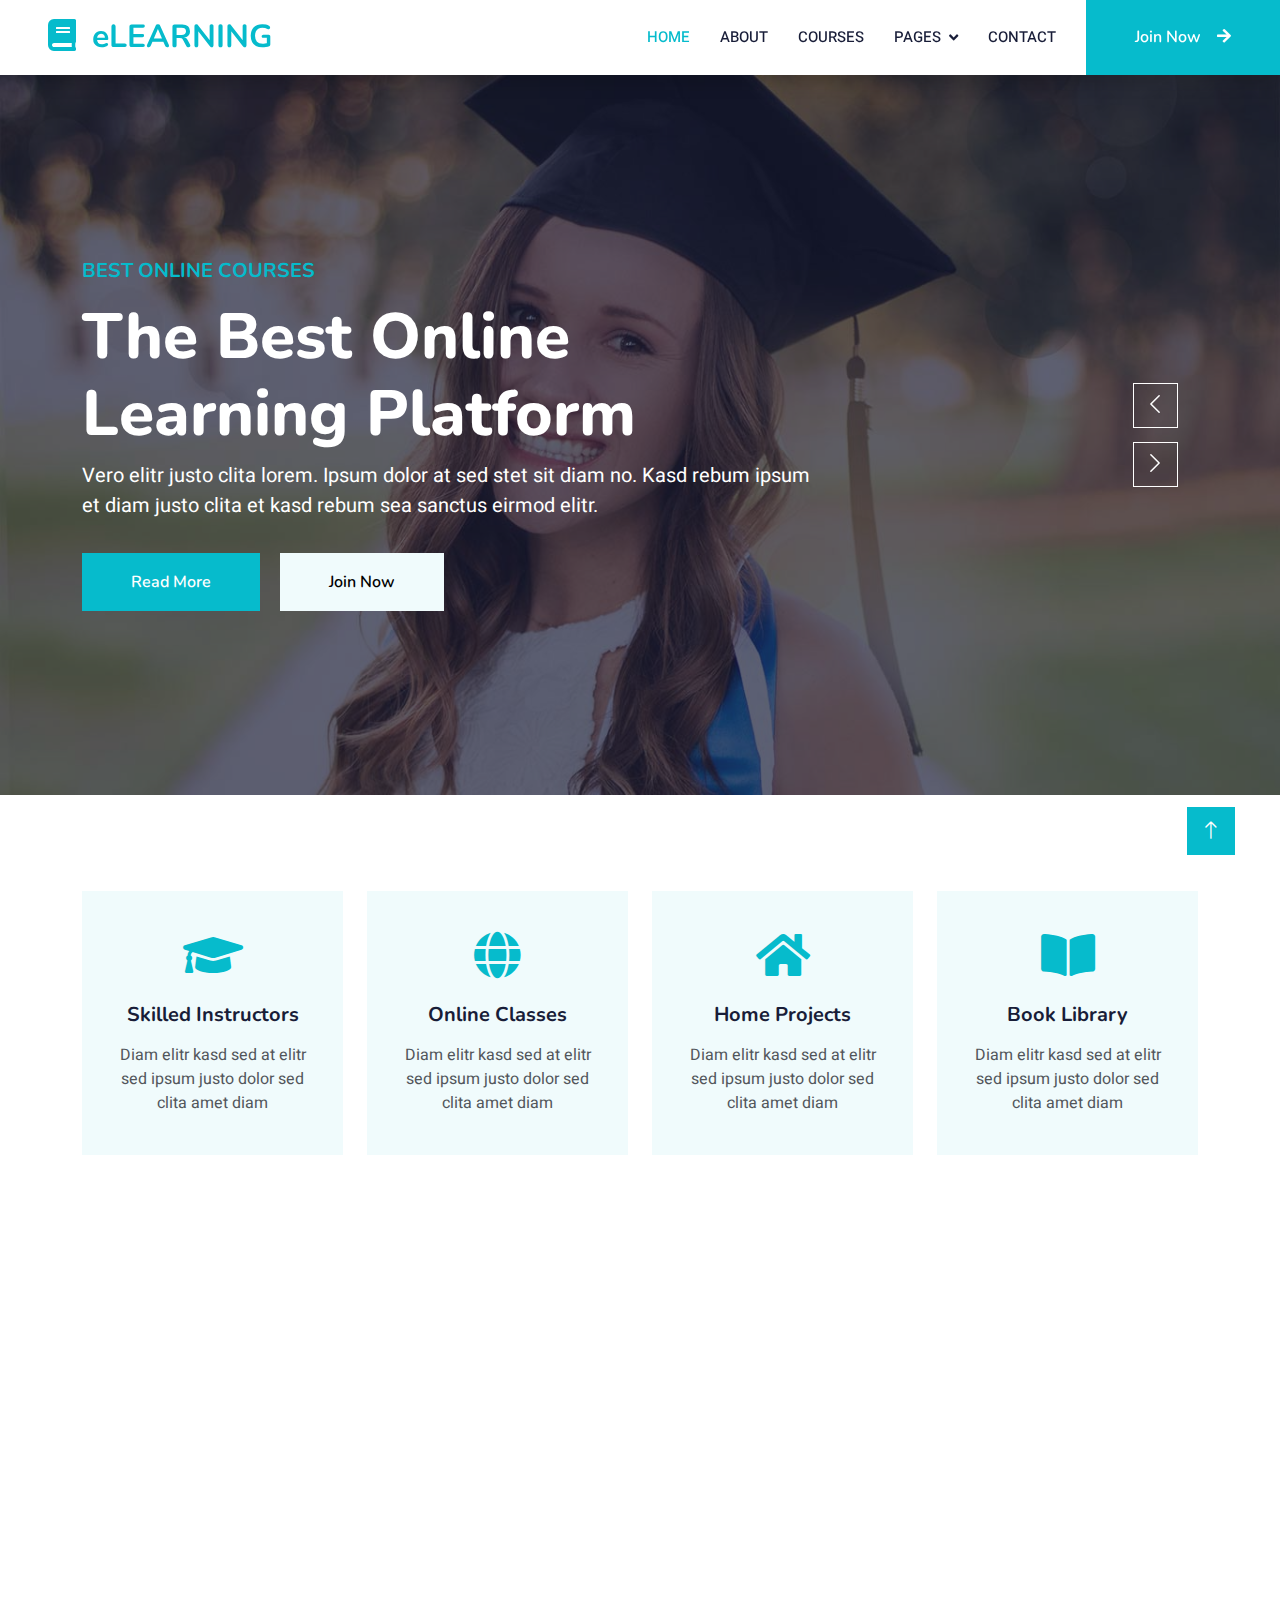
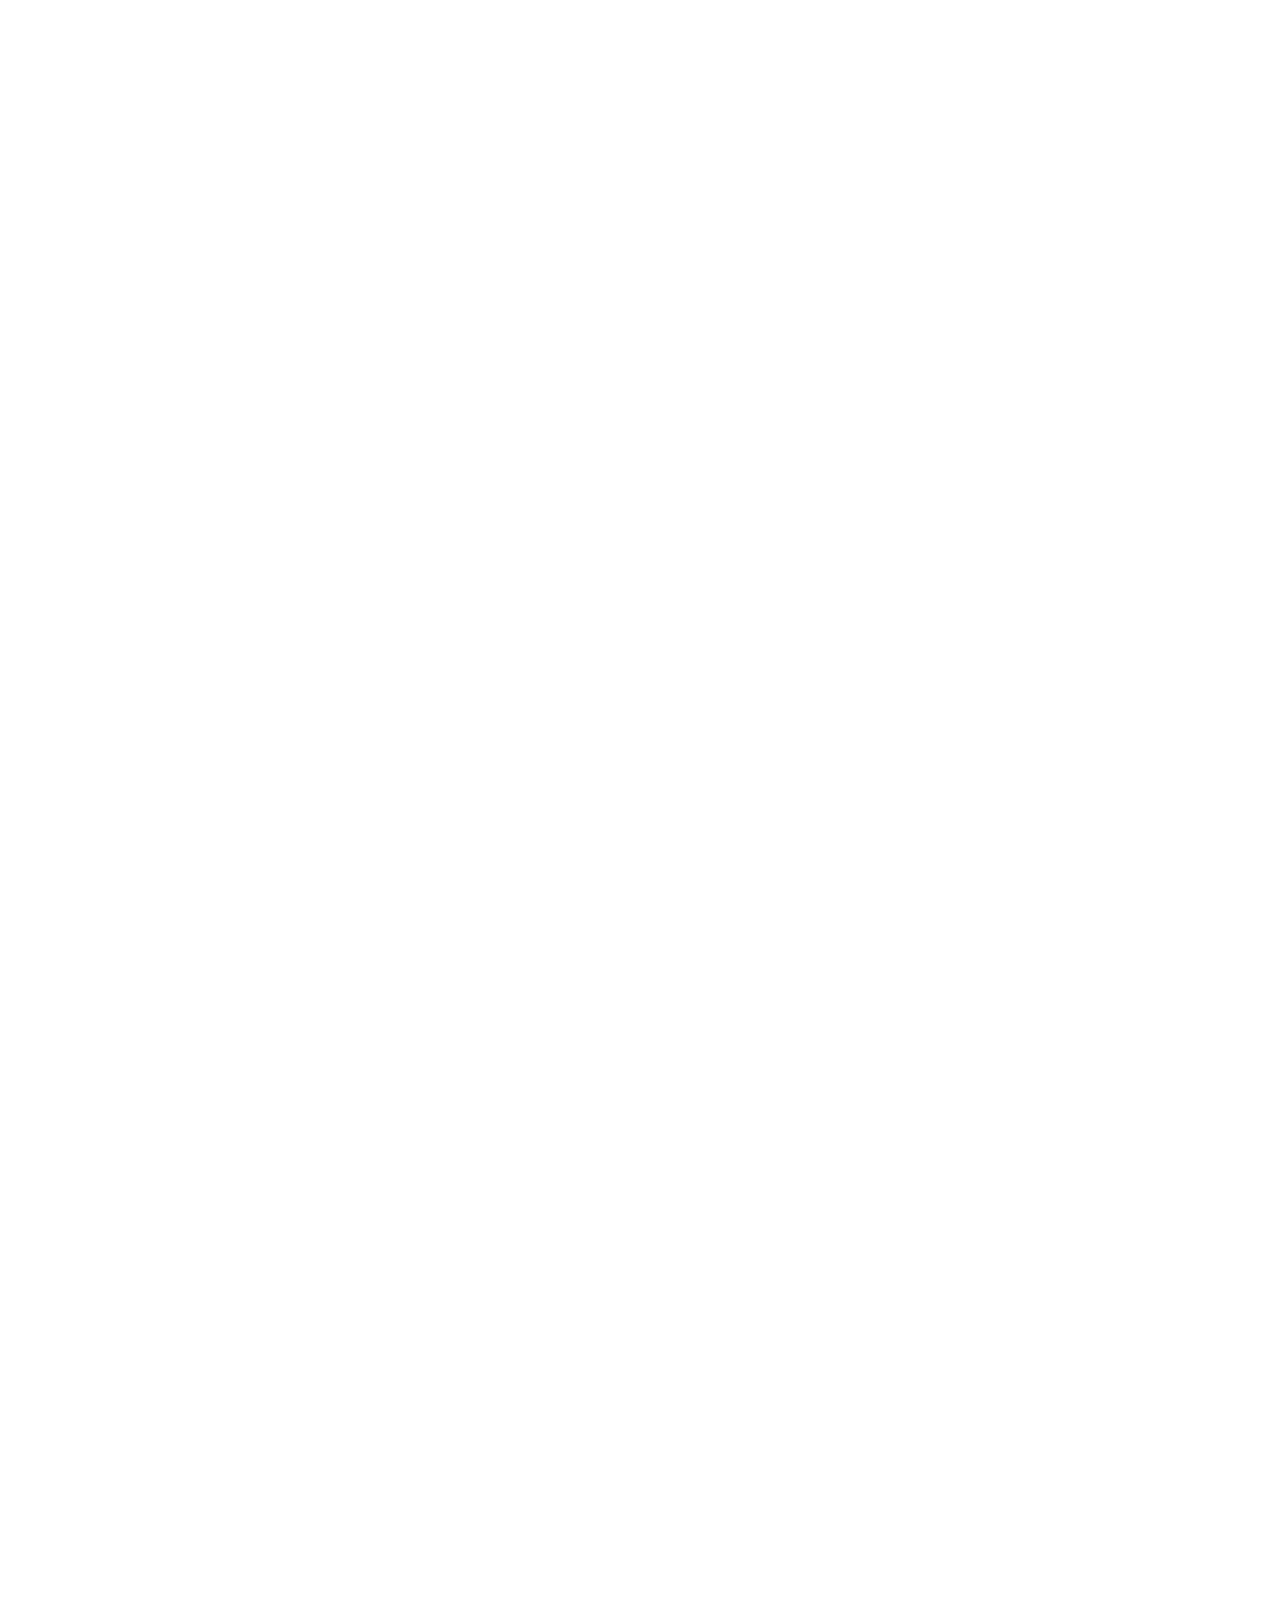
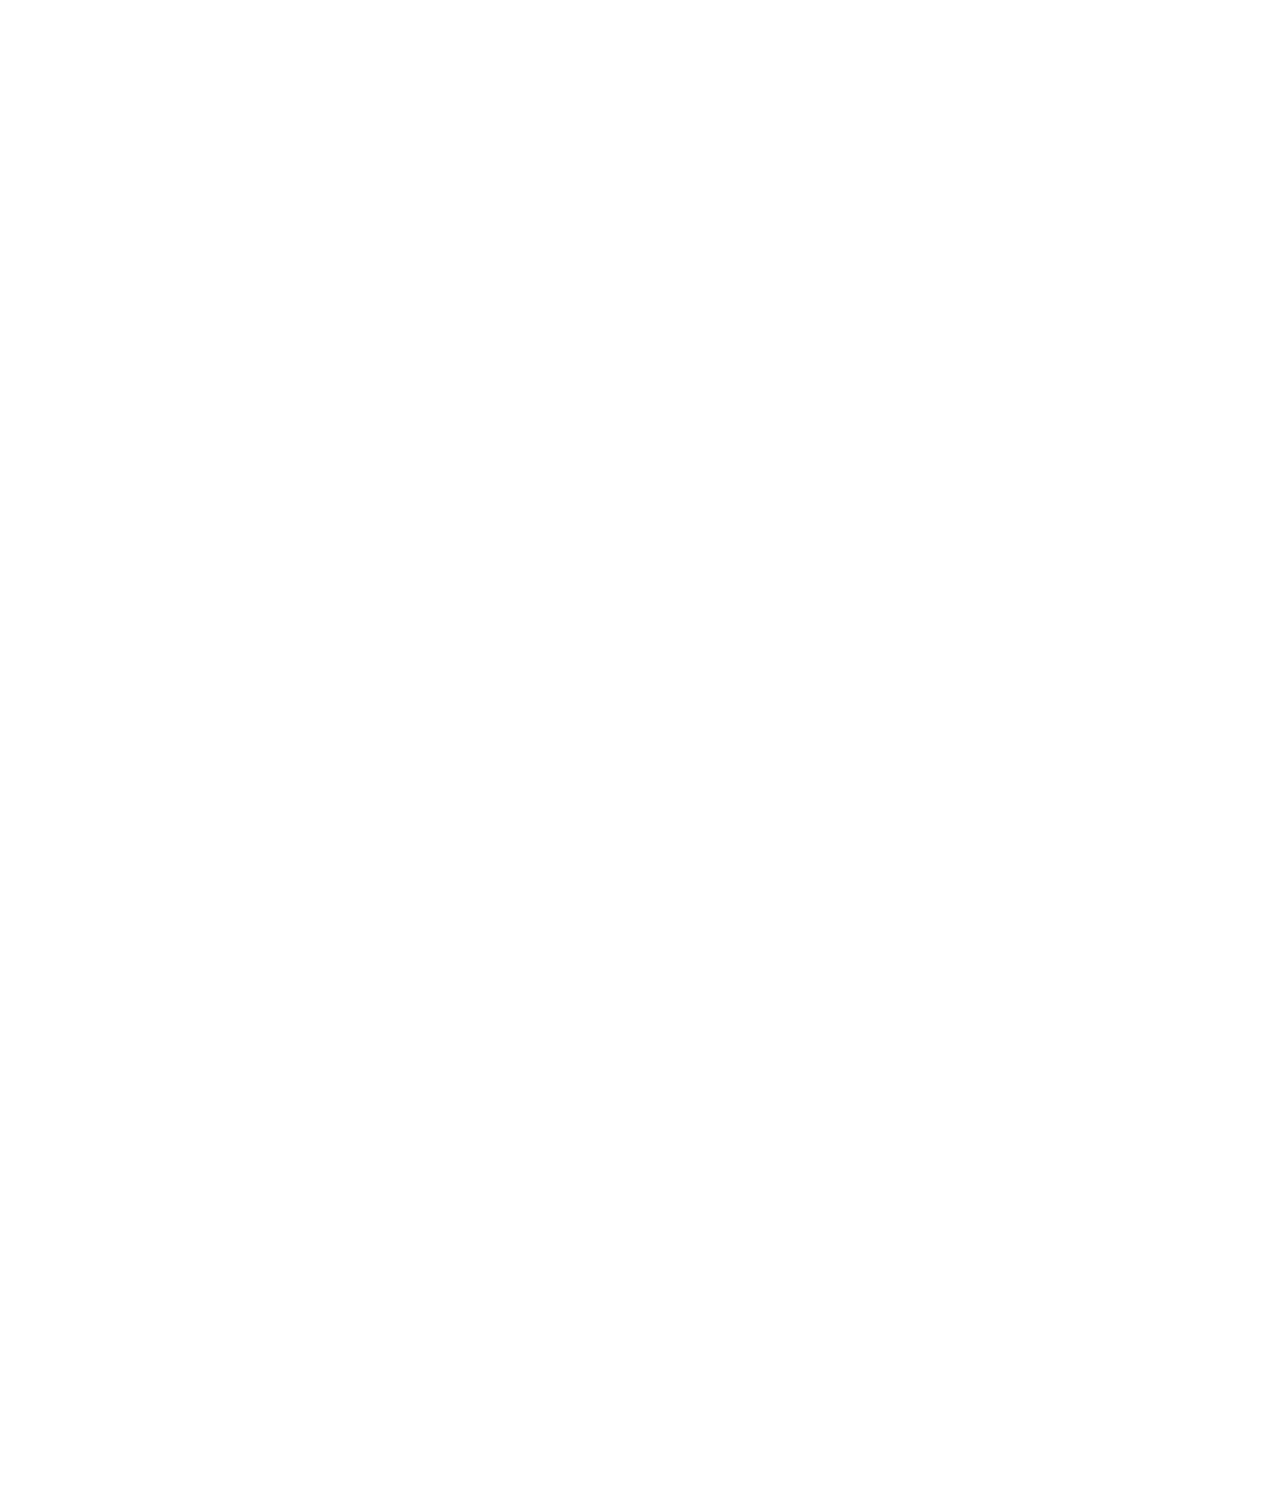
<file: elearning-html-template/index.html>
<!DOCTYPE html>
<html lang="en">

<head>
    <meta charset="utf-8">
    <title>eLEARNING - eLearning HTML Template</title>
    <meta content="width=device-width, initial-scale=1.0" name="viewport">
    <meta content="" name="keywords">
    <meta content="" name="description">

    <!-- Favicon -->
    <link href="img/favicon.ico" rel="icon">

    <!-- Google Web Fonts -->
    <link rel="preconnect" href="https://fonts.googleapis.com">
    <link rel="preconnect" href="https://fonts.gstatic.com" crossorigin>
    <link href="https://fonts.googleapis.com/css2?family=Heebo:wght@400;500;600&family=Nunito:wght@600;700;800&display=swap" rel="stylesheet">

    <!-- Icon Font Stylesheet -->
    <link href="https://cdnjs.cloudflare.com/ajax/libs/font-awesome/5.10.0/css/all.min.css" rel="stylesheet">
    <link href="https://cdn.jsdelivr.net/npm/bootstrap-icons@1.4.1/font/bootstrap-icons.css" rel="stylesheet">

    <!-- Libraries Stylesheet -->
    <link href="lib/animate/animate.min.css" rel="stylesheet">
    <link href="lib/owlcarousel/assets/owl.carousel.min.css" rel="stylesheet">

    <!-- Customized Bootstrap Stylesheet -->
    <link href="css/bootstrap.min.css" rel="stylesheet">

    <!-- Template Stylesheet -->
    <link href="css/style.css" rel="stylesheet">
</head>

<body>
    <!-- Spinner Start -->
    <div id="spinner" class="show bg-white position-fixed translate-middle w-100 vh-100 top-50 start-50 d-flex align-items-center justify-content-center">
        <div class="spinner-border text-primary" style="width: 3rem; height: 3rem;" role="status">
            <span class="sr-only">Loading...</span>
        </div>
    </div>
    <!-- Spinner End -->


    <!-- Navbar Start -->
    <nav class="navbar navbar-expand-lg bg-white navbar-light shadow sticky-top p-0">
        <a href="index.html" class="navbar-brand d-flex align-items-center px-4 px-lg-5">
            <h2 class="m-0 text-primary"><i class="fa fa-book me-3"></i>eLEARNING</h2>
        </a>
        <button type="button" class="navbar-toggler me-4" data-bs-toggle="collapse" data-bs-target="#navbarCollapse">
            <span class="navbar-toggler-icon"></span>
        </button>
        <div class="collapse navbar-collapse" id="navbarCollapse">
            <div class="navbar-nav ms-auto p-4 p-lg-0">
                <a href="index.html" class="nav-item nav-link active">Home</a>
                <a href="about.html" class="nav-item nav-link">About</a>
                <a href="courses.html" class="nav-item nav-link">Courses</a>
                <div class="nav-item dropdown">
                    <a href="#" class="nav-link dropdown-toggle" data-bs-toggle="dropdown">Pages</a>
                    <div class="dropdown-menu fade-down m-0">
                        <a href="team.html" class="dropdown-item">Our Team</a>
                        <a href="testimonial.html" class="dropdown-item">Testimonial</a>
                        <a href="404.html" class="dropdown-item">404 Page</a>
                    </div>
                </div>
                <a href="contact.html" class="nav-item nav-link">Contact</a>
            </div>
            <a href="" class="btn btn-primary py-4 px-lg-5 d-none d-lg-block">Join Now<i class="fa fa-arrow-right ms-3"></i></a>
        </div>
    </nav>
    <!-- Navbar End -->


    <!-- Carousel Start -->
    <div class="container-fluid p-0 mb-5">
        <div class="owl-carousel header-carousel position-relative">
            <div class="owl-carousel-item position-relative">
                <img class="img-fluid" src="img/carousel-1.jpg" alt="">
                <div class="position-absolute top-0 start-0 w-100 h-100 d-flex align-items-center" style="background: rgba(24, 29, 56, .7);">
                    <div class="container">
                        <div class="row justify-content-start">
                            <div class="col-sm-10 col-lg-8">
                                <h5 class="text-primary text-uppercase mb-3 animated slideInDown">Best Online Courses</h5>
                                <h1 class="display-3 text-white animated slideInDown">The Best Online Learning Platform</h1>
                                <p class="fs-5 text-white mb-4 pb-2">Vero elitr justo clita lorem. Ipsum dolor at sed stet sit diam no. Kasd rebum ipsum et diam justo clita et kasd rebum sea sanctus eirmod elitr.</p>
                                <a href="" class="btn btn-primary py-md-3 px-md-5 me-3 animated slideInLeft">Read More</a>
                                <a href="" class="btn btn-light py-md-3 px-md-5 animated slideInRight">Join Now</a>
                            </div>
                        </div>
                    </div>
                </div>
            </div>
            <div class="owl-carousel-item position-relative">
                <img class="img-fluid" src="img/carousel-2.jpg" alt="">
                <div class="position-absolute top-0 start-0 w-100 h-100 d-flex align-items-center" style="background: rgba(24, 29, 56, .7);">
                    <div class="container">
                        <div class="row justify-content-start">
                            <div class="col-sm-10 col-lg-8">
                                <h5 class="text-primary text-uppercase mb-3 animated slideInDown">Best Online Courses</h5>
                                <h1 class="display-3 text-white animated slideInDown">Get Educated Online From Your Home</h1>
                                <p class="fs-5 text-white mb-4 pb-2">Vero elitr justo clita lorem. Ipsum dolor at sed stet sit diam no. Kasd rebum ipsum et diam justo clita et kasd rebum sea sanctus eirmod elitr.</p>
                                <a href="" class="btn btn-primary py-md-3 px-md-5 me-3 animated slideInLeft">Read More</a>
                                <a href="" class="btn btn-light py-md-3 px-md-5 animated slideInRight">Join Now</a>
                            </div>
                        </div>
                    </div>
                </div>
            </div>
        </div>
    </div>
    <!-- Carousel End -->


    <!-- Service Start -->
    <div class="container-xxl py-5">
        <div class="container">
            <div class="row g-4">
                <div class="col-lg-3 col-sm-6 wow fadeInUp" data-wow-delay="0.1s">
                    <div class="service-item text-center pt-3">
                        <div class="p-4">
                            <i class="fa fa-3x fa-graduation-cap text-primary mb-4"></i>
                            <h5 class="mb-3">Skilled Instructors</h5>
                            <p>Diam elitr kasd sed at elitr sed ipsum justo dolor sed clita amet diam</p>
                        </div>
                    </div>
                </div>
                <div class="col-lg-3 col-sm-6 wow fadeInUp" data-wow-delay="0.3s">
                    <div class="service-item text-center pt-3">
                        <div class="p-4">
                            <i class="fa fa-3x fa-globe text-primary mb-4"></i>
                            <h5 class="mb-3">Online Classes</h5>
                            <p>Diam elitr kasd sed at elitr sed ipsum justo dolor sed clita amet diam</p>
                        </div>
                    </div>
                </div>
                <div class="col-lg-3 col-sm-6 wow fadeInUp" data-wow-delay="0.5s">
                    <div class="service-item text-center pt-3">
                        <div class="p-4">
                            <i class="fa fa-3x fa-home text-primary mb-4"></i>
                            <h5 class="mb-3">Home Projects</h5>
                            <p>Diam elitr kasd sed at elitr sed ipsum justo dolor sed clita amet diam</p>
                        </div>
                    </div>
                </div>
                <div class="col-lg-3 col-sm-6 wow fadeInUp" data-wow-delay="0.7s">
                    <div class="service-item text-center pt-3">
                        <div class="p-4">
                            <i class="fa fa-3x fa-book-open text-primary mb-4"></i>
                            <h5 class="mb-3">Book Library</h5>
                            <p>Diam elitr kasd sed at elitr sed ipsum justo dolor sed clita amet diam</p>
                        </div>
                    </div>
                </div>
            </div>
        </div>
    </div>
    <!-- Service End -->


    <!-- About Start -->
    <div class="container-xxl py-5">
        <div class="container">
            <div class="row g-5">
                <div class="col-lg-6 wow fadeInUp" data-wow-delay="0.1s" style="min-height: 400px;">
                    <div class="position-relative h-100">
                        <img class="img-fluid position-absolute w-100 h-100" src="img/about.jpg" alt="" style="object-fit: cover;">
                    </div>
                </div>
                <div class="col-lg-6 wow fadeInUp" data-wow-delay="0.3s">
                    <h6 class="section-title bg-white text-start text-primary pe-3">About Us</h6>
                    <h1 class="mb-4">Welcome to eLEARNING</h1>
                    <p class="mb-4">Tempor erat elitr rebum at clita. Diam dolor diam ipsum sit. Aliqu diam amet diam et eos. Clita erat ipsum et lorem et sit.</p>
                    <p class="mb-4">Tempor erat elitr rebum at clita. Diam dolor diam ipsum sit. Aliqu diam amet diam et eos. Clita erat ipsum et lorem et sit, sed stet lorem sit clita duo justo magna dolore erat amet</p>
                    <div class="row gy-2 gx-4 mb-4">
                        <div class="col-sm-6">
                            <p class="mb-0"><i class="fa fa-arrow-right text-primary me-2"></i>Skilled Instructors</p>
                        </div>
                        <div class="col-sm-6">
                            <p class="mb-0"><i class="fa fa-arrow-right text-primary me-2"></i>Online Classes</p>
                        </div>
                        <div class="col-sm-6">
                            <p class="mb-0"><i class="fa fa-arrow-right text-primary me-2"></i>International Certificate</p>
                        </div>
                        <div class="col-sm-6">
                            <p class="mb-0"><i class="fa fa-arrow-right text-primary me-2"></i>Skilled Instructors</p>
                        </div>
                        <div class="col-sm-6">
                            <p class="mb-0"><i class="fa fa-arrow-right text-primary me-2"></i>Online Classes</p>
                        </div>
                        <div class="col-sm-6">
                            <p class="mb-0"><i class="fa fa-arrow-right text-primary me-2"></i>International Certificate</p>
                        </div>
                    </div>
                    <a class="btn btn-primary py-3 px-5 mt-2" href="">Read More</a>
                </div>
            </div>
        </div>
    </div>
    <!-- About End -->


    <!-- Categories Start -->
    <div class="container-xxl py-5 category">
        <div class="container">
            <div class="text-center wow fadeInUp" data-wow-delay="0.1s">
                <h6 class="section-title bg-white text-center text-primary px-3">Categories</h6>
                <h1 class="mb-5">Courses Categories</h1>
            </div>
            <div class="row g-3">
                <div class="col-lg-7 col-md-6">
                    <div class="row g-3">
                        <div class="col-lg-12 col-md-12 wow zoomIn" data-wow-delay="0.1s">
                            <a class="position-relative d-block overflow-hidden" href="">
                                <img class="img-fluid" src="img/cat-1.jpg" alt="">
                                <div class="bg-white text-center position-absolute bottom-0 end-0 py-2 px-3" style="margin: 1px;">
                                    <h5 class="m-0">Web Design</h5>
                                    <small class="text-primary">49 Courses</small>
                                </div>
                            </a>
                        </div>
                        <div class="col-lg-6 col-md-12 wow zoomIn" data-wow-delay="0.3s">
                            <a class="position-relative d-block overflow-hidden" href="">
                                <img class="img-fluid" src="img/cat-2.jpg" alt="">
                                <div class="bg-white text-center position-absolute bottom-0 end-0 py-2 px-3" style="margin: 1px;">
                                    <h5 class="m-0">Graphic Design</h5>
                                    <small class="text-primary">49 Courses</small>
                                </div>
                            </a>
                        </div>
                        <div class="col-lg-6 col-md-12 wow zoomIn" data-wow-delay="0.5s">
                            <a class="position-relative d-block overflow-hidden" href="">
                                <img class="img-fluid" src="img/cat-3.jpg" alt="">
                                <div class="bg-white text-center position-absolute bottom-0 end-0 py-2 px-3" style="margin: 1px;">
                                    <h5 class="m-0">Video Editing</h5>
                                    <small class="text-primary">49 Courses</small>
                                </div>
                            </a>
                        </div>
                    </div>
                </div>
                <div class="col-lg-5 col-md-6 wow zoomIn" data-wow-delay="0.7s" style="min-height: 350px;">
                    <a class="position-relative d-block h-100 overflow-hidden" href="">
                        <img class="img-fluid position-absolute w-100 h-100" src="img/cat-4.jpg" alt="" style="object-fit: cover;">
                        <div class="bg-white text-center position-absolute bottom-0 end-0 py-2 px-3" style="margin:  1px;">
                            <h5 class="m-0">Online Marketing</h5>
                            <small class="text-primary">49 Courses</small>
                        </div>
                    </a>
                </div>
            </div>
        </div>
    </div>
    <!-- Categories Start -->


    <!-- Courses Start -->
    <div class="container-xxl py-5">
        <div class="container">
            <div class="text-center wow fadeInUp" data-wow-delay="0.1s">
                <h6 class="section-title bg-white text-center text-primary px-3">Courses</h6>
                <h1 class="mb-5">Popular Courses</h1>
            </div>
            <div class="row g-4 justify-content-center">
                <div class="col-lg-4 col-md-6 wow fadeInUp" data-wow-delay="0.1s">
                    <div class="course-item bg-light">
                        <div class="position-relative overflow-hidden">
                            <img class="img-fluid" src="img/course-1.jpg" alt="">
                            <div class="w-100 d-flex justify-content-center position-absolute bottom-0 start-0 mb-4">
                                <a href="#" class="flex-shrink-0 btn btn-sm btn-primary px-3 border-end" style="border-radius: 30px 0 0 30px;">Read More</a>
                                <a href="#" class="flex-shrink-0 btn btn-sm btn-primary px-3" style="border-radius: 0 30px 30px 0;">Join Now</a>
                            </div>
                        </div>
                        <div class="text-center p-4 pb-0">
                            <h3 class="mb-0">$149.00</h3>
                            <div class="mb-3">
                                <small class="fa fa-star text-primary"></small>
                                <small class="fa fa-star text-primary"></small>
                                <small class="fa fa-star text-primary"></small>
                                <small class="fa fa-star text-primary"></small>
                                <small class="fa fa-star text-primary"></small>
                                <small>(123)</small>
                            </div>
                            <h5 class="mb-4">Web Design & Development Course for Beginners</h5>
                        </div>
                        <div class="d-flex border-top">
                            <small class="flex-fill text-center border-end py-2"><i class="fa fa-user-tie text-primary me-2"></i>John Doe</small>
                            <small class="flex-fill text-center border-end py-2"><i class="fa fa-clock text-primary me-2"></i>1.49 Hrs</small>
                            <small class="flex-fill text-center py-2"><i class="fa fa-user text-primary me-2"></i>30 Students</small>
                        </div>
                    </div>
                </div>
                <div class="col-lg-4 col-md-6 wow fadeInUp" data-wow-delay="0.3s">
                    <div class="course-item bg-light">
                        <div class="position-relative overflow-hidden">
                            <img class="img-fluid" src="img/course-2.jpg" alt="">
                            <div class="w-100 d-flex justify-content-center position-absolute bottom-0 start-0 mb-4">
                                <a href="#" class="flex-shrink-0 btn btn-sm btn-primary px-3 border-end" style="border-radius: 30px 0 0 30px;">Read More</a>
                                <a href="#" class="flex-shrink-0 btn btn-sm btn-primary px-3" style="border-radius: 0 30px 30px 0;">Join Now</a>
                            </div>
                        </div>
                        <div class="text-center p-4 pb-0">
                            <h3 class="mb-0">$149.00</h3>
                            <div class="mb-3">
                                <small class="fa fa-star text-primary"></small>
                                <small class="fa fa-star text-primary"></small>
                                <small class="fa fa-star text-primary"></small>
                                <small class="fa fa-star text-primary"></small>
                                <small class="fa fa-star text-primary"></small>
                                <small>(123)</small>
                            </div>
                            <h5 class="mb-4">Web Design & Development Course for Beginners</h5>
                        </div>
                        <div class="d-flex border-top">
                            <small class="flex-fill text-center border-end py-2"><i class="fa fa-user-tie text-primary me-2"></i>John Doe</small>
                            <small class="flex-fill text-center border-end py-2"><i class="fa fa-clock text-primary me-2"></i>1.49 Hrs</small>
                            <small class="flex-fill text-center py-2"><i class="fa fa-user text-primary me-2"></i>30 Students</small>
                        </div>
                    </div>
                </div>
                <div class="col-lg-4 col-md-6 wow fadeInUp" data-wow-delay="0.5s">
                    <div class="course-item bg-light">
                        <div class="position-relative overflow-hidden">
                            <img class="img-fluid" src="img/course-3.jpg" alt="">
                            <div class="w-100 d-flex justify-content-center position-absolute bottom-0 start-0 mb-4">
                                <a href="#" class="flex-shrink-0 btn btn-sm btn-primary px-3 border-end" style="border-radius: 30px 0 0 30px;">Read More</a>
                                <a href="#" class="flex-shrink-0 btn btn-sm btn-primary px-3" style="border-radius: 0 30px 30px 0;">Join Now</a>
                            </div>
                        </div>
                        <div class="text-center p-4 pb-0">
                            <h3 class="mb-0">$149.00</h3>
                            <div class="mb-3">
                                <small class="fa fa-star text-primary"></small>
                                <small class="fa fa-star text-primary"></small>
                                <small class="fa fa-star text-primary"></small>
                                <small class="fa fa-star text-primary"></small>
                                <small class="fa fa-star text-primary"></small>
                                <small>(123)</small>
                            </div>
                            <h5 class="mb-4">Web Design & Development Course for Beginners</h5>
                        </div>
                        <div class="d-flex border-top">
                            <small class="flex-fill text-center border-end py-2"><i class="fa fa-user-tie text-primary me-2"></i>John Doe</small>
                            <small class="flex-fill text-center border-end py-2"><i class="fa fa-clock text-primary me-2"></i>1.49 Hrs</small>
                            <small class="flex-fill text-center py-2"><i class="fa fa-user text-primary me-2"></i>30 Students</small>
                        </div>
                    </div>
                </div>
            </div>
        </div>
    </div>
    <!-- Courses End -->


    <!-- Team Start -->
    <div class="container-xxl py-5">
        <div class="container">
            <div class="text-center wow fadeInUp" data-wow-delay="0.1s">
                <h6 class="section-title bg-white text-center text-primary px-3">Instructors</h6>
                <h1 class="mb-5">Expert Instructors</h1>
            </div>
            <div class="row g-4">
                <div class="col-lg-3 col-md-6 wow fadeInUp" data-wow-delay="0.1s">
                    <div class="team-item bg-light">
                        <div class="overflow-hidden">
                            <img class="img-fluid" src="img/team-1.jpg" alt="">
                        </div>
                        <div class="position-relative d-flex justify-content-center" style="margin-top: -23px;">
                            <div class="bg-light d-flex justify-content-center pt-2 px-1">
                                <a class="btn btn-sm-square btn-primary mx-1" href=""><i class="fab fa-facebook-f"></i></a>
                                <a class="btn btn-sm-square btn-primary mx-1" href=""><i class="fab fa-twitter"></i></a>
                                <a class="btn btn-sm-square btn-primary mx-1" href=""><i class="fab fa-instagram"></i></a>
                            </div>
                        </div>
                        <div class="text-center p-4">
                            <h5 class="mb-0">Instructor Name</h5>
                            <small>Designation</small>
                        </div>
                    </div>
                </div>
                <div class="col-lg-3 col-md-6 wow fadeInUp" data-wow-delay="0.3s">
                    <div class="team-item bg-light">
                        <div class="overflow-hidden">
                            <img class="img-fluid" src="img/team-2.jpg" alt="">
                        </div>
                        <div class="position-relative d-flex justify-content-center" style="margin-top: -23px;">
                            <div class="bg-light d-flex justify-content-center pt-2 px-1">
                                <a class="btn btn-sm-square btn-primary mx-1" href=""><i class="fab fa-facebook-f"></i></a>
                                <a class="btn btn-sm-square btn-primary mx-1" href=""><i class="fab fa-twitter"></i></a>
                                <a class="btn btn-sm-square btn-primary mx-1" href=""><i class="fab fa-instagram"></i></a>
                            </div>
                        </div>
                        <div class="text-center p-4">
                            <h5 class="mb-0">Instructor Name</h5>
                            <small>Designation</small>
                        </div>
                    </div>
                </div>
                <div class="col-lg-3 col-md-6 wow fadeInUp" data-wow-delay="0.5s">
                    <div class="team-item bg-light">
                        <div class="overflow-hidden">
                            <img class="img-fluid" src="img/team-3.jpg" alt="">
                        </div>
                        <div class="position-relative d-flex justify-content-center" style="margin-top: -23px;">
                            <div class="bg-light d-flex justify-content-center pt-2 px-1">
                                <a class="btn btn-sm-square btn-primary mx-1" href=""><i class="fab fa-facebook-f"></i></a>
                                <a class="btn btn-sm-square btn-primary mx-1" href=""><i class="fab fa-twitter"></i></a>
                                <a class="btn btn-sm-square btn-primary mx-1" href=""><i class="fab fa-instagram"></i></a>
                            </div>
                        </div>
                        <div class="text-center p-4">
                            <h5 class="mb-0">Instructor Name</h5>
                            <small>Designation</small>
                        </div>
                    </div>
                </div>
                <div class="col-lg-3 col-md-6 wow fadeInUp" data-wow-delay="0.7s">
                    <div class="team-item bg-light">
                        <div class="overflow-hidden">
                            <img class="img-fluid" src="img/team-4.jpg" alt="">
                        </div>
                        <div class="position-relative d-flex justify-content-center" style="margin-top: -23px;">
                            <div class="bg-light d-flex justify-content-center pt-2 px-1">
                                <a class="btn btn-sm-square btn-primary mx-1" href=""><i class="fab fa-facebook-f"></i></a>
                                <a class="btn btn-sm-square btn-primary mx-1" href=""><i class="fab fa-twitter"></i></a>
                                <a class="btn btn-sm-square btn-primary mx-1" href=""><i class="fab fa-instagram"></i></a>
                            </div>
                        </div>
                        <div class="text-center p-4">
                            <h5 class="mb-0">Instructor Name</h5>
                            <small>Designation</small>
                        </div>
                    </div>
                </div>
            </div>
        </div>
    </div>
    <!-- Team End -->


    <!-- Testimonial Start -->
    <div class="container-xxl py-5 wow fadeInUp" data-wow-delay="0.1s">
        <div class="container">
            <div class="text-center">
                <h6 class="section-title bg-white text-center text-primary px-3">Testimonial</h6>
                <h1 class="mb-5">Our Students Say!</h1>
            </div>
            <div class="owl-carousel testimonial-carousel position-relative">
                <div class="testimonial-item text-center">
                    <img class="border rounded-circle p-2 mx-auto mb-3" src="img/testimonial-1.jpg" style="width: 80px; height: 80px;">
                    <h5 class="mb-0">Client Name</h5>
                    <p>Profession</p>
                    <div class="testimonial-text bg-light text-center p-4">
                    <p class="mb-0">Tempor erat elitr rebum at clita. Diam dolor diam ipsum sit diam amet diam et eos. Clita erat ipsum et lorem et sit.</p>
                    </div>
                </div>
                <div class="testimonial-item text-center">
                    <img class="border rounded-circle p-2 mx-auto mb-3" src="img/testimonial-2.jpg" style="width: 80px; height: 80px;">
                    <h5 class="mb-0">Client Name</h5>
                    <p>Profession</p>
                    <div class="testimonial-text bg-light text-center p-4">
                    <p class="mb-0">Tempor erat elitr rebum at clita. Diam dolor diam ipsum sit diam amet diam et eos. Clita erat ipsum et lorem et sit.</p>
                    </div>
                </div>
                <div class="testimonial-item text-center">
                    <img class="border rounded-circle p-2 mx-auto mb-3" src="img/testimonial-3.jpg" style="width: 80px; height: 80px;">
                    <h5 class="mb-0">Client Name</h5>
                    <p>Profession</p>
                    <div class="testimonial-text bg-light text-center p-4">
                    <p class="mb-0">Tempor erat elitr rebum at clita. Diam dolor diam ipsum sit diam amet diam et eos. Clita erat ipsum et lorem et sit.</p>
                    </div>
                </div>
                <div class="testimonial-item text-center">
                    <img class="border rounded-circle p-2 mx-auto mb-3" src="img/testimonial-4.jpg" style="width: 80px; height: 80px;">
                    <h5 class="mb-0">Client Name</h5>
                    <p>Profession</p>
                    <div class="testimonial-text bg-light text-center p-4">
                    <p class="mb-0">Tempor erat elitr rebum at clita. Diam dolor diam ipsum sit diam amet diam et eos. Clita erat ipsum et lorem et sit.</p>
                    </div>
                </div>
            </div>
        </div>
    </div>
    <!-- Testimonial End -->
        

    <!-- Footer Start -->
    <div class="container-fluid bg-dark text-light footer pt-5 mt-5 wow fadeIn" data-wow-delay="0.1s">
        <div class="container py-5">
            <div class="row g-5">
                <div class="col-lg-3 col-md-6">
                    <h4 class="text-white mb-3">Quick Link</h4>
                    <a class="btn btn-link" href="">About Us</a>
                    <a class="btn btn-link" href="">Contact Us</a>
                    <a class="btn btn-link" href="">Privacy Policy</a>
                    <a class="btn btn-link" href="">Terms & Condition</a>
                    <a class="btn btn-link" href="">FAQs & Help</a>
                </div>
                <div class="col-lg-3 col-md-6">
                    <h4 class="text-white mb-3">Contact</h4>
                    <p class="mb-2"><i class="fa fa-map-marker-alt me-3"></i>123 Street, New York, USA</p>
                    <p class="mb-2"><i class="fa fa-phone-alt me-3"></i>+012 345 67890</p>
                    <p class="mb-2"><i class="fa fa-envelope me-3"></i>info@example.com</p>
                    <div class="d-flex pt-2">
                        <a class="btn btn-outline-light btn-social" href=""><i class="fab fa-twitter"></i></a>
                        <a class="btn btn-outline-light btn-social" href=""><i class="fab fa-facebook-f"></i></a>
                        <a class="btn btn-outline-light btn-social" href=""><i class="fab fa-youtube"></i></a>
                        <a class="btn btn-outline-light btn-social" href=""><i class="fab fa-linkedin-in"></i></a>
                    </div>
                </div>
                <div class="col-lg-3 col-md-6">
                    <h4 class="text-white mb-3">Gallery</h4>
                    <div class="row g-2 pt-2">
                        <div class="col-4">
                            <img class="img-fluid bg-light p-1" src="img/course-1.jpg" alt="">
                        </div>
                        <div class="col-4">
                            <img class="img-fluid bg-light p-1" src="img/course-2.jpg" alt="">
                        </div>
                        <div class="col-4">
                            <img class="img-fluid bg-light p-1" src="img/course-3.jpg" alt="">
                        </div>
                        <div class="col-4">
                            <img class="img-fluid bg-light p-1" src="img/course-2.jpg" alt="">
                        </div>
                        <div class="col-4">
                            <img class="img-fluid bg-light p-1" src="img/course-3.jpg" alt="">
                        </div>
                        <div class="col-4">
                            <img class="img-fluid bg-light p-1" src="img/course-1.jpg" alt="">
                        </div>
                    </div>
                </div>
                <div class="col-lg-3 col-md-6">
                    <h4 class="text-white mb-3">Newsletter</h4>
                    <p>Dolor amet sit justo amet elitr clita ipsum elitr est.</p>
                    <div class="position-relative mx-auto" style="max-width: 400px;">
                        <input class="form-control border-0 w-100 py-3 ps-4 pe-5" type="text" placeholder="Your email">
                        <button type="button" class="btn btn-primary py-2 position-absolute top-0 end-0 mt-2 me-2">SignUp</button>
                    </div>
                </div>
            </div>
        </div>
        <div class="container">
            <div class="copyright">
                <div class="row">
                    <div class="col-md-6 text-center text-md-start mb-3 mb-md-0">
                        &copy; <a class="border-bottom" href="#">Your Site Name</a>, All Right Reserved.

                        <!--/*** This template is free as long as you keep the footer author’s credit link/attribution link/backlink. If you'd like to use the template without the footer author’s credit link/attribution link/backlink, you can purchase the Credit Removal License from "https://htmlcodex.com/credit-removal". Thank you for your support. ***/-->
                        Designed By <a class="border-bottom" href="https://htmlcodex.com">HTML Codex</a>
                    </div>
                    <div class="col-md-6 text-center text-md-end">
                        <div class="footer-menu">
                            <a href="">Home</a>
                            <a href="">Cookies</a>
                            <a href="">Help</a>
                            <a href="">FQAs</a>
                        </div>
                    </div>
                </div>
            </div>
        </div>
    </div>
    <!-- Footer End -->


    <!-- Back to Top -->
    <a href="#" class="btn btn-lg btn-primary btn-lg-square back-to-top"><i class="bi bi-arrow-up"></i></a>


    <!-- JavaScript Libraries -->
    <script src="https://code.jquery.com/jquery-3.4.1.min.js"></script>
    <script src="https://cdn.jsdelivr.net/npm/bootstrap@5.0.0/dist/js/bootstrap.bundle.min.js"></script>
    <script src="lib/wow/wow.min.js"></script>
    <script src="lib/easing/easing.min.js"></script>
    <script src="lib/waypoints/waypoints.min.js"></script>
    <script src="lib/owlcarousel/owl.carousel.min.js"></script>

    <!-- Template Javascript -->
    <script src="js/main.js"></script>
</body>

</html>
</file>
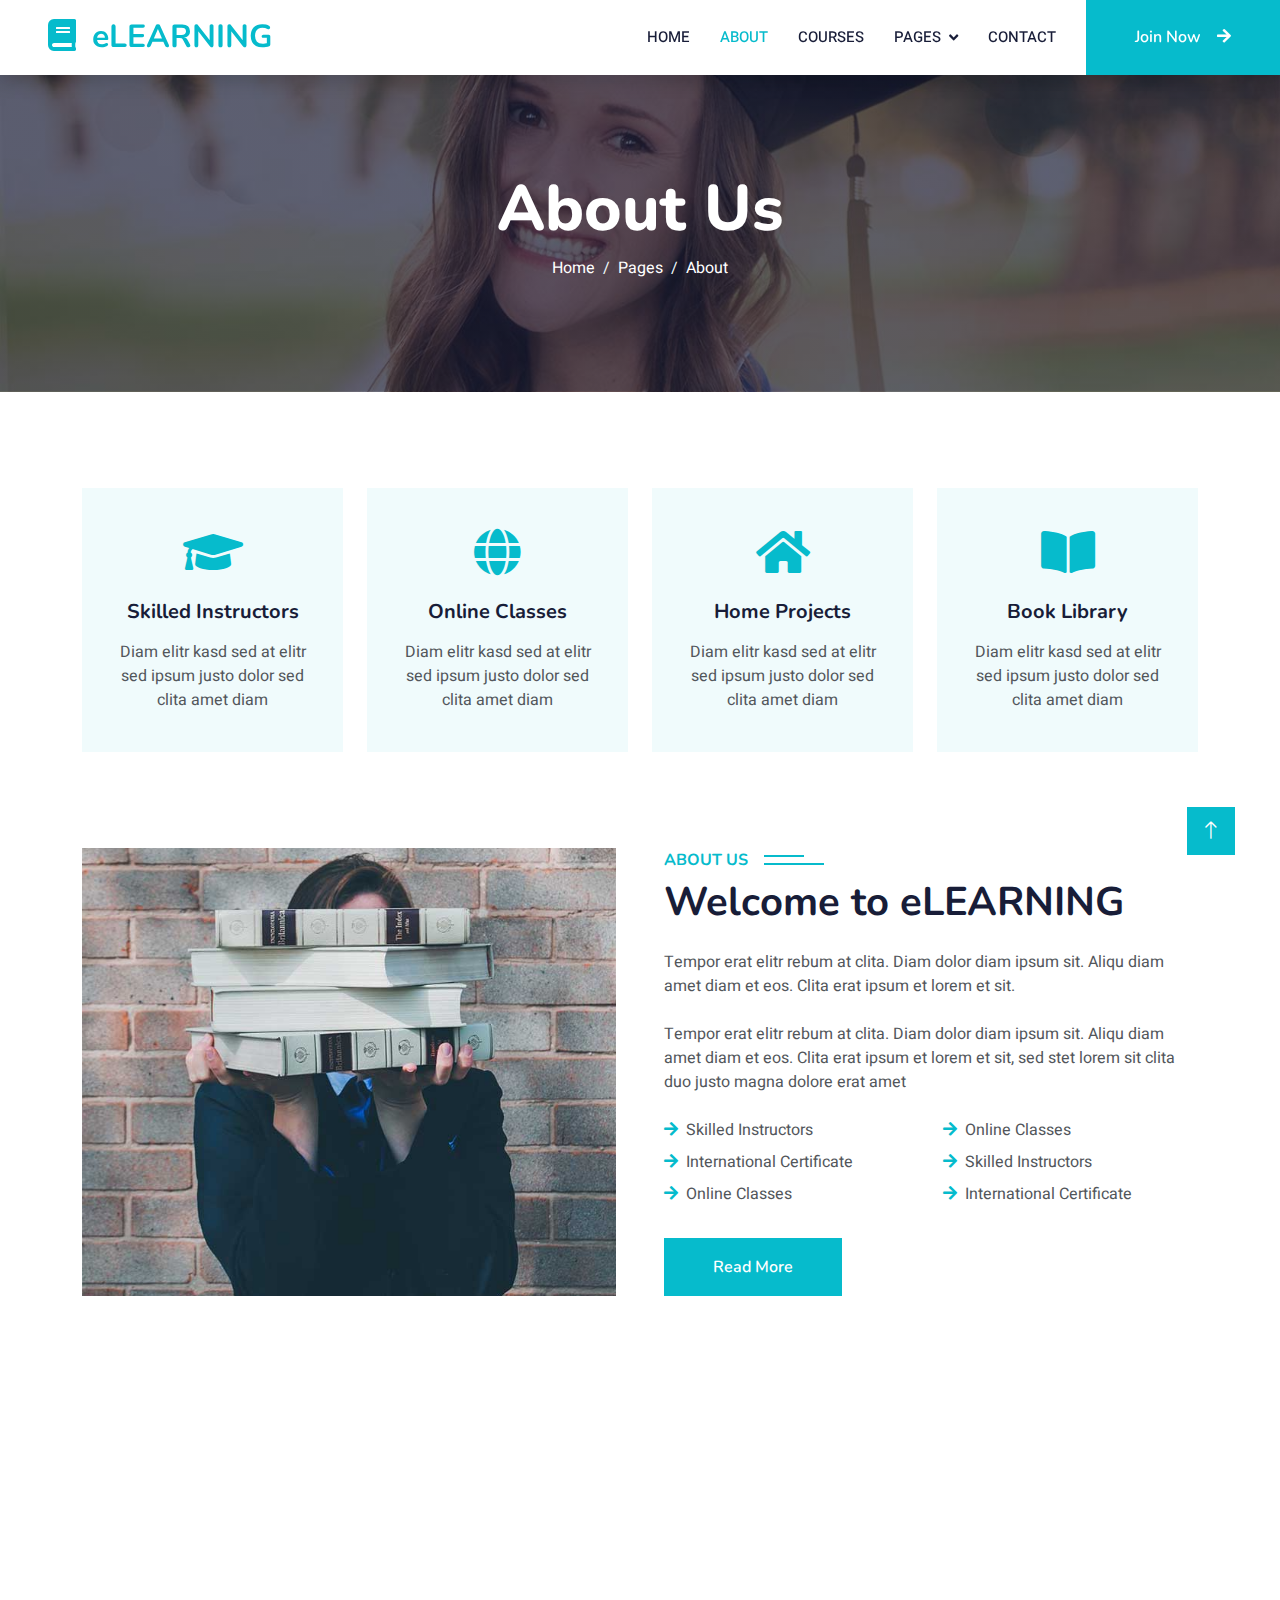
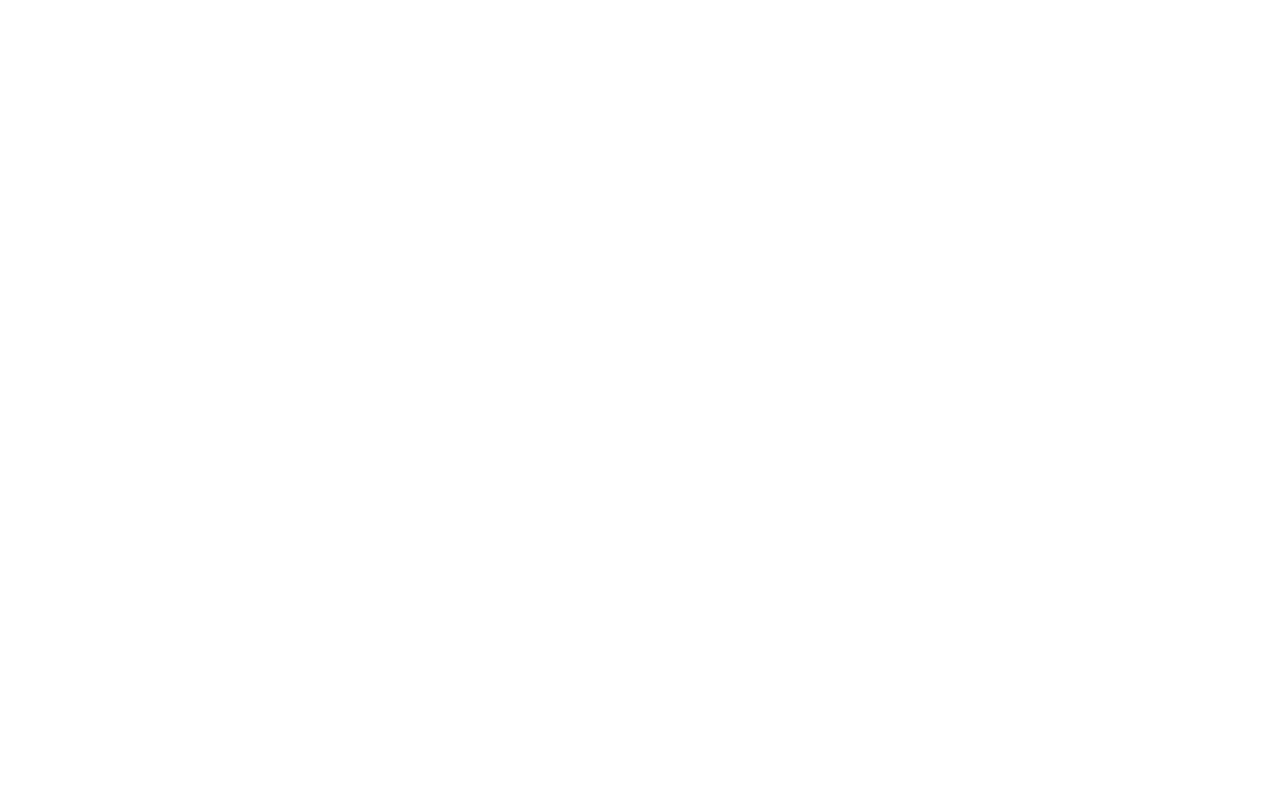
<file: elearning-html-template/about.html>
<!DOCTYPE html>
<html lang="en">

<head>
    <meta charset="utf-8">
    <title>eLEARNING - eLearning HTML Template</title>
    <meta content="width=device-width, initial-scale=1.0" name="viewport">
    <meta content="" name="keywords">
    <meta content="" name="description">

    <!-- Favicon -->
    <link href="img/favicon.ico" rel="icon">

    <!-- Google Web Fonts -->
    <link rel="preconnect" href="https://fonts.googleapis.com">
    <link rel="preconnect" href="https://fonts.gstatic.com" crossorigin>
    <link href="https://fonts.googleapis.com/css2?family=Heebo:wght@400;500;600&family=Nunito:wght@600;700;800&display=swap" rel="stylesheet">

    <!-- Icon Font Stylesheet -->
    <link href="https://cdnjs.cloudflare.com/ajax/libs/font-awesome/5.10.0/css/all.min.css" rel="stylesheet">
    <link href="https://cdn.jsdelivr.net/npm/bootstrap-icons@1.4.1/font/bootstrap-icons.css" rel="stylesheet">

    <!-- Libraries Stylesheet -->
    <link href="lib/animate/animate.min.css" rel="stylesheet">
    <link href="lib/owlcarousel/assets/owl.carousel.min.css" rel="stylesheet">

    <!-- Customized Bootstrap Stylesheet -->
    <link href="css/bootstrap.min.css" rel="stylesheet">

    <!-- Template Stylesheet -->
    <link href="css/style.css" rel="stylesheet">
</head>

<body>
    <!-- Spinner Start -->
    <div id="spinner" class="show bg-white position-fixed translate-middle w-100 vh-100 top-50 start-50 d-flex align-items-center justify-content-center">
        <div class="spinner-border text-primary" style="width: 3rem; height: 3rem;" role="status">
            <span class="sr-only">Loading...</span>
        </div>
    </div>
    <!-- Spinner End -->


    <!-- Navbar Start -->
    <nav class="navbar navbar-expand-lg bg-white navbar-light shadow sticky-top p-0">
        <a href="index.html" class="navbar-brand d-flex align-items-center px-4 px-lg-5">
            <h2 class="m-0 text-primary"><i class="fa fa-book me-3"></i>eLEARNING</h2>
        </a>
        <button type="button" class="navbar-toggler me-4" data-bs-toggle="collapse" data-bs-target="#navbarCollapse">
            <span class="navbar-toggler-icon"></span>
        </button>
        <div class="collapse navbar-collapse" id="navbarCollapse">
            <div class="navbar-nav ms-auto p-4 p-lg-0">
                <a href="index.html" class="nav-item nav-link">Home</a>
                <a href="about.html" class="nav-item nav-link active">About</a>
                <a href="courses.html" class="nav-item nav-link">Courses</a>
                <div class="nav-item dropdown">
                    <a href="#" class="nav-link dropdown-toggle" data-bs-toggle="dropdown">Pages</a>
                    <div class="dropdown-menu fade-down m-0">
                        <a href="team.html" class="dropdown-item">Our Team</a>
                        <a href="testimonial.html" class="dropdown-item">Testimonial</a>
                        <a href="404.html" class="dropdown-item">404 Page</a>
                    </div>
                </div>
                <a href="contact.html" class="nav-item nav-link">Contact</a>
            </div>
            <a href="" class="btn btn-primary py-4 px-lg-5 d-none d-lg-block">Join Now<i class="fa fa-arrow-right ms-3"></i></a>
        </div>
    </nav>
    <!-- Navbar End -->


    <!-- Header Start -->
    <div class="container-fluid bg-primary py-5 mb-5 page-header">
        <div class="container py-5">
            <div class="row justify-content-center">
                <div class="col-lg-10 text-center">
                    <h1 class="display-3 text-white animated slideInDown">About Us</h1>
                    <nav aria-label="breadcrumb">
                        <ol class="breadcrumb justify-content-center">
                            <li class="breadcrumb-item"><a class="text-white" href="#">Home</a></li>
                            <li class="breadcrumb-item"><a class="text-white" href="#">Pages</a></li>
                            <li class="breadcrumb-item text-white active" aria-current="page">About</li>
                        </ol>
                    </nav>
                </div>
            </div>
        </div>
    </div>
    <!-- Header End -->


    <!-- Service Start -->
    <div class="container-xxl py-5">
        <div class="container">
            <div class="row g-4">
                <div class="col-lg-3 col-sm-6 wow fadeInUp" data-wow-delay="0.1s">
                    <div class="service-item text-center pt-3">
                        <div class="p-4">
                            <i class="fa fa-3x fa-graduation-cap text-primary mb-4"></i>
                            <h5 class="mb-3">Skilled Instructors</h5>
                            <p>Diam elitr kasd sed at elitr sed ipsum justo dolor sed clita amet diam</p>
                        </div>
                    </div>
                </div>
                <div class="col-lg-3 col-sm-6 wow fadeInUp" data-wow-delay="0.3s">
                    <div class="service-item text-center pt-3">
                        <div class="p-4">
                            <i class="fa fa-3x fa-globe text-primary mb-4"></i>
                            <h5 class="mb-3">Online Classes</h5>
                            <p>Diam elitr kasd sed at elitr sed ipsum justo dolor sed clita amet diam</p>
                        </div>
                    </div>
                </div>
                <div class="col-lg-3 col-sm-6 wow fadeInUp" data-wow-delay="0.5s">
                    <div class="service-item text-center pt-3">
                        <div class="p-4">
                            <i class="fa fa-3x fa-home text-primary mb-4"></i>
                            <h5 class="mb-3">Home Projects</h5>
                            <p>Diam elitr kasd sed at elitr sed ipsum justo dolor sed clita amet diam</p>
                        </div>
                    </div>
                </div>
                <div class="col-lg-3 col-sm-6 wow fadeInUp" data-wow-delay="0.7s">
                    <div class="service-item text-center pt-3">
                        <div class="p-4">
                            <i class="fa fa-3x fa-book-open text-primary mb-4"></i>
                            <h5 class="mb-3">Book Library</h5>
                            <p>Diam elitr kasd sed at elitr sed ipsum justo dolor sed clita amet diam</p>
                        </div>
                    </div>
                </div>
            </div>
        </div>
    </div>
    <!-- Service End -->


    <!-- About Start -->
    <div class="container-xxl py-5">
        <div class="container">
            <div class="row g-5">
                <div class="col-lg-6 wow fadeInUp" data-wow-delay="0.1s" style="min-height: 400px;">
                    <div class="position-relative h-100">
                        <img class="img-fluid position-absolute w-100 h-100" src="img/about.jpg" alt="" style="object-fit: cover;">
                    </div>
                </div>
                <div class="col-lg-6 wow fadeInUp" data-wow-delay="0.3s">
                    <h6 class="section-title bg-white text-start text-primary pe-3">About Us</h6>
                    <h1 class="mb-4">Welcome to eLEARNING</h1>
                    <p class="mb-4">Tempor erat elitr rebum at clita. Diam dolor diam ipsum sit. Aliqu diam amet diam et eos. Clita erat ipsum et lorem et sit.</p>
                    <p class="mb-4">Tempor erat elitr rebum at clita. Diam dolor diam ipsum sit. Aliqu diam amet diam et eos. Clita erat ipsum et lorem et sit, sed stet lorem sit clita duo justo magna dolore erat amet</p>
                    <div class="row gy-2 gx-4 mb-4">
                        <div class="col-sm-6">
                            <p class="mb-0"><i class="fa fa-arrow-right text-primary me-2"></i>Skilled Instructors</p>
                        </div>
                        <div class="col-sm-6">
                            <p class="mb-0"><i class="fa fa-arrow-right text-primary me-2"></i>Online Classes</p>
                        </div>
                        <div class="col-sm-6">
                            <p class="mb-0"><i class="fa fa-arrow-right text-primary me-2"></i>International Certificate</p>
                        </div>
                        <div class="col-sm-6">
                            <p class="mb-0"><i class="fa fa-arrow-right text-primary me-2"></i>Skilled Instructors</p>
                        </div>
                        <div class="col-sm-6">
                            <p class="mb-0"><i class="fa fa-arrow-right text-primary me-2"></i>Online Classes</p>
                        </div>
                        <div class="col-sm-6">
                            <p class="mb-0"><i class="fa fa-arrow-right text-primary me-2"></i>International Certificate</p>
                        </div>
                    </div>
                    <a class="btn btn-primary py-3 px-5 mt-2" href="">Read More</a>
                </div>
            </div>
        </div>
    </div>
    <!-- About End -->


    <!-- Team Start -->
    <div class="container-xxl py-5">
        <div class="container">
            <div class="text-center wow fadeInUp" data-wow-delay="0.1s">
                <h6 class="section-title bg-white text-center text-primary px-3">Instructors</h6>
                <h1 class="mb-5">Expert Instructors</h1>
            </div>
            <div class="row g-4">
                <div class="col-lg-3 col-md-6 wow fadeInUp" data-wow-delay="0.1s">
                    <div class="team-item bg-light">
                        <div class="overflow-hidden">
                            <img class="img-fluid" src="img/team-1.jpg" alt="">
                        </div>
                        <div class="position-relative d-flex justify-content-center" style="margin-top: -23px;">
                            <div class="bg-light d-flex justify-content-center pt-2 px-1">
                                <a class="btn btn-sm-square btn-primary mx-1" href=""><i class="fab fa-facebook-f"></i></a>
                                <a class="btn btn-sm-square btn-primary mx-1" href=""><i class="fab fa-twitter"></i></a>
                                <a class="btn btn-sm-square btn-primary mx-1" href=""><i class="fab fa-instagram"></i></a>
                            </div>
                        </div>
                        <div class="text-center p-4">
                            <h5 class="mb-0">Instructor Name</h5>
                            <small>Designation</small>
                        </div>
                    </div>
                </div>
                <div class="col-lg-3 col-md-6 wow fadeInUp" data-wow-delay="0.3s">
                    <div class="team-item bg-light">
                        <div class="overflow-hidden">
                            <img class="img-fluid" src="img/team-2.jpg" alt="">
                        </div>
                        <div class="position-relative d-flex justify-content-center" style="margin-top: -23px;">
                            <div class="bg-light d-flex justify-content-center pt-2 px-1">
                                <a class="btn btn-sm-square btn-primary mx-1" href=""><i class="fab fa-facebook-f"></i></a>
                                <a class="btn btn-sm-square btn-primary mx-1" href=""><i class="fab fa-twitter"></i></a>
                                <a class="btn btn-sm-square btn-primary mx-1" href=""><i class="fab fa-instagram"></i></a>
                            </div>
                        </div>
                        <div class="text-center p-4">
                            <h5 class="mb-0">Instructor Name</h5>
                            <small>Designation</small>
                        </div>
                    </div>
                </div>
                <div class="col-lg-3 col-md-6 wow fadeInUp" data-wow-delay="0.5s">
                    <div class="team-item bg-light">
                        <div class="overflow-hidden">
                            <img class="img-fluid" src="img/team-3.jpg" alt="">
                        </div>
                        <div class="position-relative d-flex justify-content-center" style="margin-top: -23px;">
                            <div class="bg-light d-flex justify-content-center pt-2 px-1">
                                <a class="btn btn-sm-square btn-primary mx-1" href=""><i class="fab fa-facebook-f"></i></a>
                                <a class="btn btn-sm-square btn-primary mx-1" href=""><i class="fab fa-twitter"></i></a>
                                <a class="btn btn-sm-square btn-primary mx-1" href=""><i class="fab fa-instagram"></i></a>
                            </div>
                        </div>
                        <div class="text-center p-4">
                            <h5 class="mb-0">Instructor Name</h5>
                            <small>Designation</small>
                        </div>
                    </div>
                </div>
                <div class="col-lg-3 col-md-6 wow fadeInUp" data-wow-delay="0.7s">
                    <div class="team-item bg-light">
                        <div class="overflow-hidden">
                            <img class="img-fluid" src="img/team-4.jpg" alt="">
                        </div>
                        <div class="position-relative d-flex justify-content-center" style="margin-top: -23px;">
                            <div class="bg-light d-flex justify-content-center pt-2 px-1">
                                <a class="btn btn-sm-square btn-primary mx-1" href=""><i class="fab fa-facebook-f"></i></a>
                                <a class="btn btn-sm-square btn-primary mx-1" href=""><i class="fab fa-twitter"></i></a>
                                <a class="btn btn-sm-square btn-primary mx-1" href=""><i class="fab fa-instagram"></i></a>
                            </div>
                        </div>
                        <div class="text-center p-4">
                            <h5 class="mb-0">Instructor Name</h5>
                            <small>Designation</small>
                        </div>
                    </div>
                </div>
            </div>
        </div>
    </div>
    <!-- Team End -->
        

    <!-- Footer Start -->
    <div class="container-fluid bg-dark text-light footer pt-5 mt-5 wow fadeIn" data-wow-delay="0.1s">
        <div class="container py-5">
            <div class="row g-5">
                <div class="col-lg-3 col-md-6">
                    <h4 class="text-white mb-3">Quick Link</h4>
                    <a class="btn btn-link" href="">About Us</a>
                    <a class="btn btn-link" href="">Contact Us</a>
                    <a class="btn btn-link" href="">Privacy Policy</a>
                    <a class="btn btn-link" href="">Terms & Condition</a>
                    <a class="btn btn-link" href="">FAQs & Help</a>
                </div>
                <div class="col-lg-3 col-md-6">
                    <h4 class="text-white mb-3">Contact</h4>
                    <p class="mb-2"><i class="fa fa-map-marker-alt me-3"></i>123 Street, New York, USA</p>
                    <p class="mb-2"><i class="fa fa-phone-alt me-3"></i>+012 345 67890</p>
                    <p class="mb-2"><i class="fa fa-envelope me-3"></i>info@example.com</p>
                    <div class="d-flex pt-2">
                        <a class="btn btn-outline-light btn-social" href=""><i class="fab fa-twitter"></i></a>
                        <a class="btn btn-outline-light btn-social" href=""><i class="fab fa-facebook-f"></i></a>
                        <a class="btn btn-outline-light btn-social" href=""><i class="fab fa-youtube"></i></a>
                        <a class="btn btn-outline-light btn-social" href=""><i class="fab fa-linkedin-in"></i></a>
                    </div>
                </div>
                <div class="col-lg-3 col-md-6">
                    <h4 class="text-white mb-3">Gallery</h4>
                    <div class="row g-2 pt-2">
                        <div class="col-4">
                            <img class="img-fluid bg-light p-1" src="img/course-1.jpg" alt="">
                        </div>
                        <div class="col-4">
                            <img class="img-fluid bg-light p-1" src="img/course-2.jpg" alt="">
                        </div>
                        <div class="col-4">
                            <img class="img-fluid bg-light p-1" src="img/course-3.jpg" alt="">
                        </div>
                        <div class="col-4">
                            <img class="img-fluid bg-light p-1" src="img/course-2.jpg" alt="">
                        </div>
                        <div class="col-4">
                            <img class="img-fluid bg-light p-1" src="img/course-3.jpg" alt="">
                        </div>
                        <div class="col-4">
                            <img class="img-fluid bg-light p-1" src="img/course-1.jpg" alt="">
                        </div>
                    </div>
                </div>
                <div class="col-lg-3 col-md-6">
                    <h4 class="text-white mb-3">Newsletter</h4>
                    <p>Dolor amet sit justo amet elitr clita ipsum elitr est.</p>
                    <div class="position-relative mx-auto" style="max-width: 400px;">
                        <input class="form-control border-0 w-100 py-3 ps-4 pe-5" type="text" placeholder="Your email">
                        <button type="button" class="btn btn-primary py-2 position-absolute top-0 end-0 mt-2 me-2">SignUp</button>
                    </div>
                </div>
            </div>
        </div>
        <div class="container">
            <div class="copyright">
                <div class="row">
                    <div class="col-md-6 text-center text-md-start mb-3 mb-md-0">
                        &copy; <a class="border-bottom" href="#">Your Site Name</a>, All Right Reserved.

                        <!--/*** This template is free as long as you keep the footer author’s credit link/attribution link/backlink. If you'd like to use the template without the footer author’s credit link/attribution link/backlink, you can purchase the Credit Removal License from "https://htmlcodex.com/credit-removal". Thank you for your support. ***/-->
                        Designed By <a class="border-bottom" href="https://htmlcodex.com">HTML Codex</a>
                    </div>
                    <div class="col-md-6 text-center text-md-end">
                        <div class="footer-menu">
                            <a href="">Home</a>
                            <a href="">Cookies</a>
                            <a href="">Help</a>
                            <a href="">FQAs</a>
                        </div>
                    </div>
                </div>
            </div>
        </div>
    </div>
    <!-- Footer End -->


    <!-- Back to Top -->
    <a href="#" class="btn btn-lg btn-primary btn-lg-square back-to-top"><i class="bi bi-arrow-up"></i></a>


    <!-- JavaScript Libraries -->
    <script src="https://code.jquery.com/jquery-3.4.1.min.js"></script>
    <script src="https://cdn.jsdelivr.net/npm/bootstrap@5.0.0/dist/js/bootstrap.bundle.min.js"></script>
    <script src="lib/wow/wow.min.js"></script>
    <script src="lib/easing/easing.min.js"></script>
    <script src="lib/waypoints/waypoints.min.js"></script>
    <script src="lib/owlcarousel/owl.carousel.min.js"></script>

    <!-- Template Javascript -->
    <script src="js/main.js"></script>
</body>

</html>
</file>
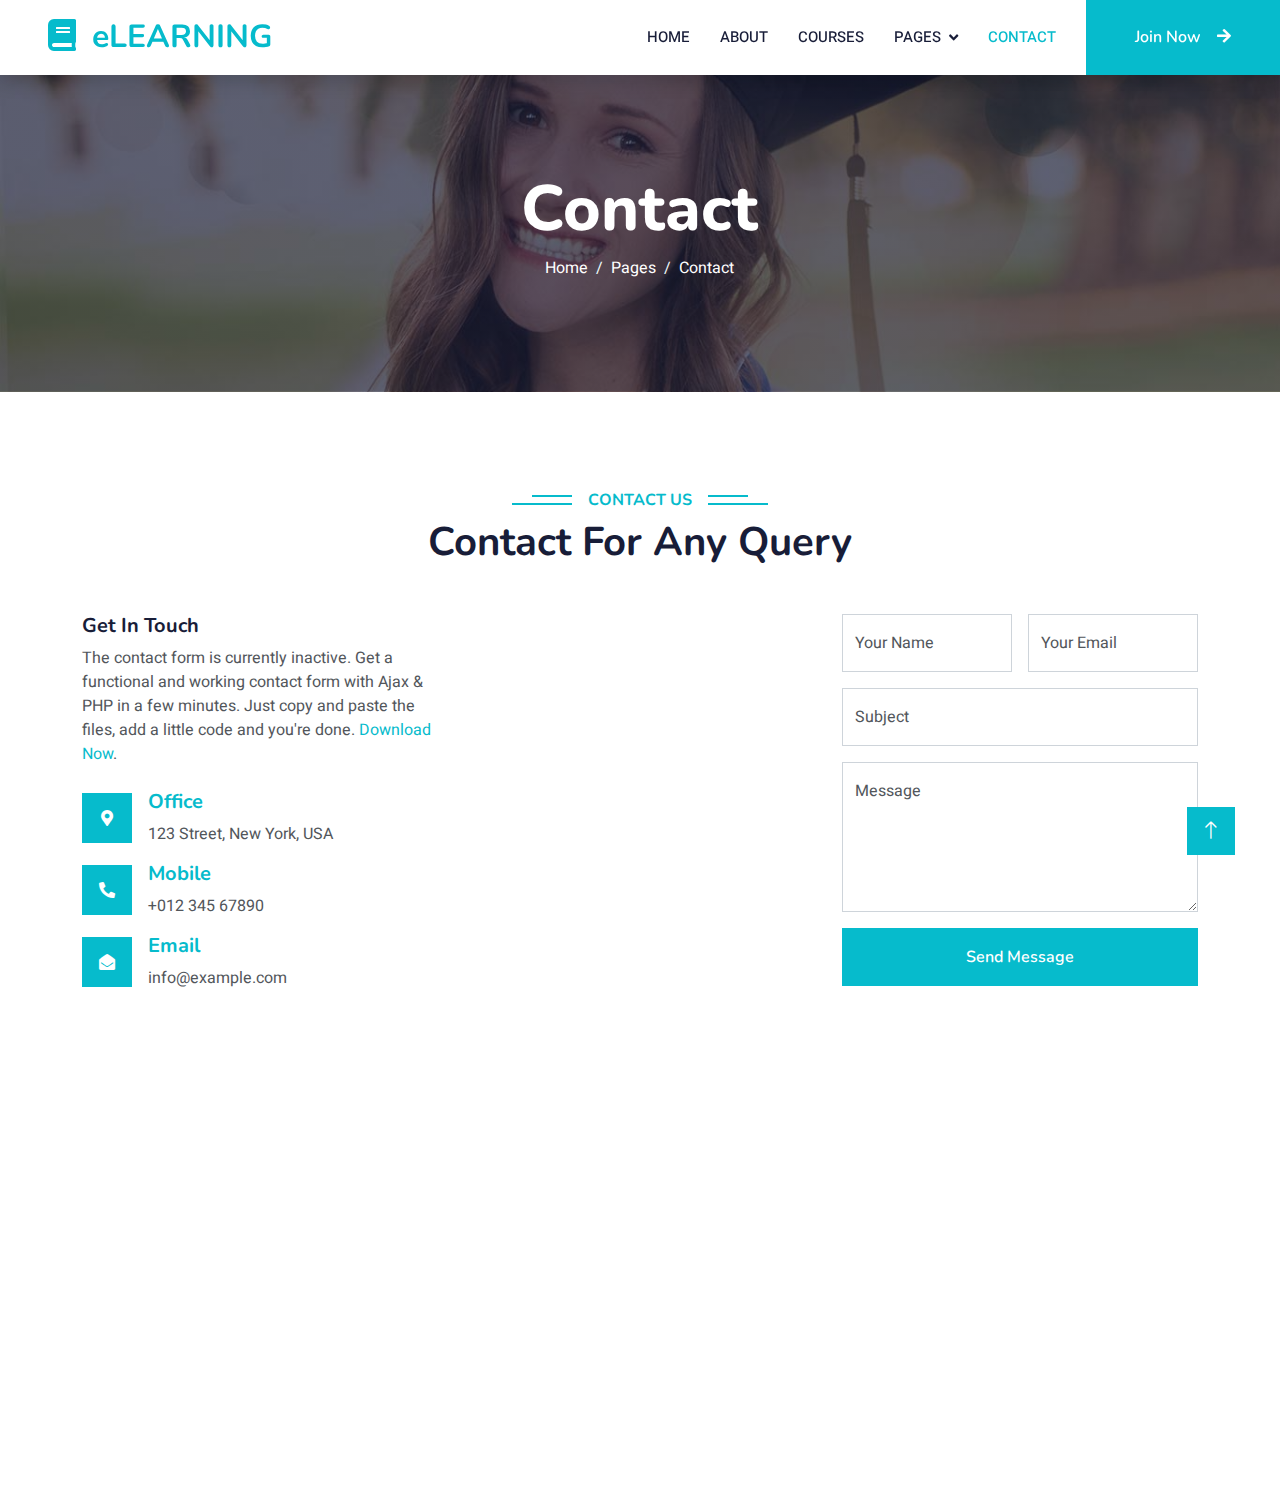
<file: elearning-html-template/contact.html>
<!DOCTYPE html>
<html lang="en">

<head>
    <meta charset="utf-8">
    <title>eLEARNING - eLearning HTML Template</title>
    <meta content="width=device-width, initial-scale=1.0" name="viewport">
    <meta content="" name="keywords">
    <meta content="" name="description">

    <!-- Favicon -->
    <link href="img/favicon.ico" rel="icon">

    <!-- Google Web Fonts -->
    <link rel="preconnect" href="https://fonts.googleapis.com">
    <link rel="preconnect" href="https://fonts.gstatic.com" crossorigin>
    <link href="https://fonts.googleapis.com/css2?family=Heebo:wght@400;500;600&family=Nunito:wght@600;700;800&display=swap" rel="stylesheet">

    <!-- Icon Font Stylesheet -->
    <link href="https://cdnjs.cloudflare.com/ajax/libs/font-awesome/5.10.0/css/all.min.css" rel="stylesheet">
    <link href="https://cdn.jsdelivr.net/npm/bootstrap-icons@1.4.1/font/bootstrap-icons.css" rel="stylesheet">

    <!-- Libraries Stylesheet -->
    <link href="lib/animate/animate.min.css" rel="stylesheet">
    <link href="lib/owlcarousel/assets/owl.carousel.min.css" rel="stylesheet">

    <!-- Customized Bootstrap Stylesheet -->
    <link href="css/bootstrap.min.css" rel="stylesheet">

    <!-- Template Stylesheet -->
    <link href="css/style.css" rel="stylesheet">
</head>

<body>
    <!-- Spinner Start -->
    <div id="spinner" class="show bg-white position-fixed translate-middle w-100 vh-100 top-50 start-50 d-flex align-items-center justify-content-center">
        <div class="spinner-border text-primary" style="width: 3rem; height: 3rem;" role="status">
            <span class="sr-only">Loading...</span>
        </div>
    </div>
    <!-- Spinner End -->


    <!-- Navbar Start -->
    <nav class="navbar navbar-expand-lg bg-white navbar-light shadow sticky-top p-0">
        <a href="index.html" class="navbar-brand d-flex align-items-center px-4 px-lg-5">
            <h2 class="m-0 text-primary"><i class="fa fa-book me-3"></i>eLEARNING</h2>
        </a>
        <button type="button" class="navbar-toggler me-4" data-bs-toggle="collapse" data-bs-target="#navbarCollapse">
            <span class="navbar-toggler-icon"></span>
        </button>
        <div class="collapse navbar-collapse" id="navbarCollapse">
            <div class="navbar-nav ms-auto p-4 p-lg-0">
                <a href="index.html" class="nav-item nav-link">Home</a>
                <a href="about.html" class="nav-item nav-link">About</a>
                <a href="courses.html" class="nav-item nav-link">Courses</a>
                <div class="nav-item dropdown">
                    <a href="#" class="nav-link dropdown-toggle" data-bs-toggle="dropdown">Pages</a>
                    <div class="dropdown-menu fade-down m-0">
                        <a href="team.html" class="dropdown-item">Our Team</a>
                        <a href="testimonial.html" class="dropdown-item">Testimonial</a>
                        <a href="404.html" class="dropdown-item">404 Page</a>
                    </div>
                </div>
                <a href="contact.html" class="nav-item nav-link active">Contact</a>
            </div>
            <a href="" class="btn btn-primary py-4 px-lg-5 d-none d-lg-block">Join Now<i class="fa fa-arrow-right ms-3"></i></a>
        </div>
    </nav>
    <!-- Navbar End -->


    <!-- Header Start -->
    <div class="container-fluid bg-primary py-5 mb-5 page-header">
        <div class="container py-5">
            <div class="row justify-content-center">
                <div class="col-lg-10 text-center">
                    <h1 class="display-3 text-white animated slideInDown">Contact</h1>
                    <nav aria-label="breadcrumb">
                        <ol class="breadcrumb justify-content-center">
                            <li class="breadcrumb-item"><a class="text-white" href="#">Home</a></li>
                            <li class="breadcrumb-item"><a class="text-white" href="#">Pages</a></li>
                            <li class="breadcrumb-item text-white active" aria-current="page">Contact</li>
                        </ol>
                    </nav>
                </div>
            </div>
        </div>
    </div>
    <!-- Header End -->


    <!-- Contact Start -->
    <div class="container-xxl py-5">
        <div class="container">
            <div class="text-center wow fadeInUp" data-wow-delay="0.1s">
                <h6 class="section-title bg-white text-center text-primary px-3">Contact Us</h6>
                <h1 class="mb-5">Contact For Any Query</h1>
            </div>
            <div class="row g-4">
                <div class="col-lg-4 col-md-6 wow fadeInUp" data-wow-delay="0.1s">
                    <h5>Get In Touch</h5>
                    <p class="mb-4">The contact form is currently inactive. Get a functional and working contact form with Ajax & PHP in a few minutes. Just copy and paste the files, add a little code and you're done. <a href="https://htmlcodex.com/contact-form">Download Now</a>.</p>
                    <div class="d-flex align-items-center mb-3">
                        <div class="d-flex align-items-center justify-content-center flex-shrink-0 bg-primary" style="width: 50px; height: 50px;">
                            <i class="fa fa-map-marker-alt text-white"></i>
                        </div>
                        <div class="ms-3">
                            <h5 class="text-primary">Office</h5>
                            <p class="mb-0">123 Street, New York, USA</p>
                        </div>
                    </div>
                    <div class="d-flex align-items-center mb-3">
                        <div class="d-flex align-items-center justify-content-center flex-shrink-0 bg-primary" style="width: 50px; height: 50px;">
                            <i class="fa fa-phone-alt text-white"></i>
                        </div>
                        <div class="ms-3">
                            <h5 class="text-primary">Mobile</h5>
                            <p class="mb-0">+012 345 67890</p>
                        </div>
                    </div>
                    <div class="d-flex align-items-center">
                        <div class="d-flex align-items-center justify-content-center flex-shrink-0 bg-primary" style="width: 50px; height: 50px;">
                            <i class="fa fa-envelope-open text-white"></i>
                        </div>
                        <div class="ms-3">
                            <h5 class="text-primary">Email</h5>
                            <p class="mb-0">info@example.com</p>
                        </div>
                    </div>
                </div>
                <div class="col-lg-4 col-md-6 wow fadeInUp" data-wow-delay="0.3s">
                    <iframe class="position-relative rounded w-100 h-100"
                        src="https://www.google.com/maps/embed?pb=!1m18!1m12!1m3!1d3001156.4288297426!2d-78.01371936852176!3d42.72876761954724!2m3!1f0!2f0!3f0!3m2!1i1024!2i768!4f13.1!3m3!1m2!1s0x4ccc4bf0f123a5a9%3A0xddcfc6c1de189567!2sNew%20York%2C%20USA!5e0!3m2!1sen!2sbd!4v1603794290143!5m2!1sen!2sbd"
                        frameborder="0" style="min-height: 300px; border:0;" allowfullscreen="" aria-hidden="false"
                        tabindex="0"></iframe>
                </div>
                <div class="col-lg-4 col-md-12 wow fadeInUp" data-wow-delay="0.5s">
                    <form>
                        <div class="row g-3">
                            <div class="col-md-6">
                                <div class="form-floating">
                                    <input type="text" class="form-control" id="name" placeholder="Your Name">
                                    <label for="name">Your Name</label>
                                </div>
                            </div>
                            <div class="col-md-6">
                                <div class="form-floating">
                                    <input type="email" class="form-control" id="email" placeholder="Your Email">
                                    <label for="email">Your Email</label>
                                </div>
                            </div>
                            <div class="col-12">
                                <div class="form-floating">
                                    <input type="text" class="form-control" id="subject" placeholder="Subject">
                                    <label for="subject">Subject</label>
                                </div>
                            </div>
                            <div class="col-12">
                                <div class="form-floating">
                                    <textarea class="form-control" placeholder="Leave a message here" id="message" style="height: 150px"></textarea>
                                    <label for="message">Message</label>
                                </div>
                            </div>
                            <div class="col-12">
                                <button class="btn btn-primary w-100 py-3" type="submit">Send Message</button>
                            </div>
                        </div>
                    </form>
                </div>
            </div>
        </div>
    </div>
    <!-- Contact End -->


    <!-- Footer Start -->
    <div class="container-fluid bg-dark text-light footer pt-5 mt-5 wow fadeIn" data-wow-delay="0.1s">
        <div class="container py-5">
            <div class="row g-5">
                <div class="col-lg-3 col-md-6">
                    <h4 class="text-white mb-3">Quick Link</h4>
                    <a class="btn btn-link" href="">About Us</a>
                    <a class="btn btn-link" href="">Contact Us</a>
                    <a class="btn btn-link" href="">Privacy Policy</a>
                    <a class="btn btn-link" href="">Terms & Condition</a>
                    <a class="btn btn-link" href="">FAQs & Help</a>
                </div>
                <div class="col-lg-3 col-md-6">
                    <h4 class="text-white mb-3">Contact</h4>
                    <p class="mb-2"><i class="fa fa-map-marker-alt me-3"></i>123 Street, New York, USA</p>
                    <p class="mb-2"><i class="fa fa-phone-alt me-3"></i>+012 345 67890</p>
                    <p class="mb-2"><i class="fa fa-envelope me-3"></i>info@example.com</p>
                    <div class="d-flex pt-2">
                        <a class="btn btn-outline-light btn-social" href=""><i class="fab fa-twitter"></i></a>
                        <a class="btn btn-outline-light btn-social" href=""><i class="fab fa-facebook-f"></i></a>
                        <a class="btn btn-outline-light btn-social" href=""><i class="fab fa-youtube"></i></a>
                        <a class="btn btn-outline-light btn-social" href=""><i class="fab fa-linkedin-in"></i></a>
                    </div>
                </div>
                <div class="col-lg-3 col-md-6">
                    <h4 class="text-white mb-3">Gallery</h4>
                    <div class="row g-2 pt-2">
                        <div class="col-4">
                            <img class="img-fluid bg-light p-1" src="img/course-1.jpg" alt="">
                        </div>
                        <div class="col-4">
                            <img class="img-fluid bg-light p-1" src="img/course-2.jpg" alt="">
                        </div>
                        <div class="col-4">
                            <img class="img-fluid bg-light p-1" src="img/course-3.jpg" alt="">
                        </div>
                        <div class="col-4">
                            <img class="img-fluid bg-light p-1" src="img/course-2.jpg" alt="">
                        </div>
                        <div class="col-4">
                            <img class="img-fluid bg-light p-1" src="img/course-3.jpg" alt="">
                        </div>
                        <div class="col-4">
                            <img class="img-fluid bg-light p-1" src="img/course-1.jpg" alt="">
                        </div>
                    </div>
                </div>
                <div class="col-lg-3 col-md-6">
                    <h4 class="text-white mb-3">Newsletter</h4>
                    <p>Dolor amet sit justo amet elitr clita ipsum elitr est.</p>
                    <div class="position-relative mx-auto" style="max-width: 400px;">
                        <input class="form-control border-0 w-100 py-3 ps-4 pe-5" type="text" placeholder="Your email">
                        <button type="button" class="btn btn-primary py-2 position-absolute top-0 end-0 mt-2 me-2">SignUp</button>
                    </div>
                </div>
            </div>
        </div>
        <div class="container">
            <div class="copyright">
                <div class="row">
                    <div class="col-md-6 text-center text-md-start mb-3 mb-md-0">
                        &copy; <a class="border-bottom" href="#">Your Site Name</a>, All Right Reserved.

                        <!--/*** This template is free as long as you keep the footer author’s credit link/attribution link/backlink. If you'd like to use the template without the footer author’s credit link/attribution link/backlink, you can purchase the Credit Removal License from "https://htmlcodex.com/credit-removal". Thank you for your support. ***/-->
                        Designed By <a class="border-bottom" href="https://htmlcodex.com">HTML Codex</a>
                    </div>
                    <div class="col-md-6 text-center text-md-end">
                        <div class="footer-menu">
                            <a href="">Home</a>
                            <a href="">Cookies</a>
                            <a href="">Help</a>
                            <a href="">FQAs</a>
                        </div>
                    </div>
                </div>
            </div>
        </div>
    </div>
    <!-- Footer End -->


    <!-- Back to Top -->
    <a href="#" class="btn btn-lg btn-primary btn-lg-square back-to-top"><i class="bi bi-arrow-up"></i></a>


    <!-- JavaScript Libraries -->
    <script src="https://code.jquery.com/jquery-3.4.1.min.js"></script>
    <script src="https://cdn.jsdelivr.net/npm/bootstrap@5.0.0/dist/js/bootstrap.bundle.min.js"></script>
    <script src="lib/wow/wow.min.js"></script>
    <script src="lib/easing/easing.min.js"></script>
    <script src="lib/waypoints/waypoints.min.js"></script>
    <script src="lib/owlcarousel/owl.carousel.min.js"></script>

    <!-- Template Javascript -->
    <script src="js/main.js"></script>
</body>

</html>
</file>
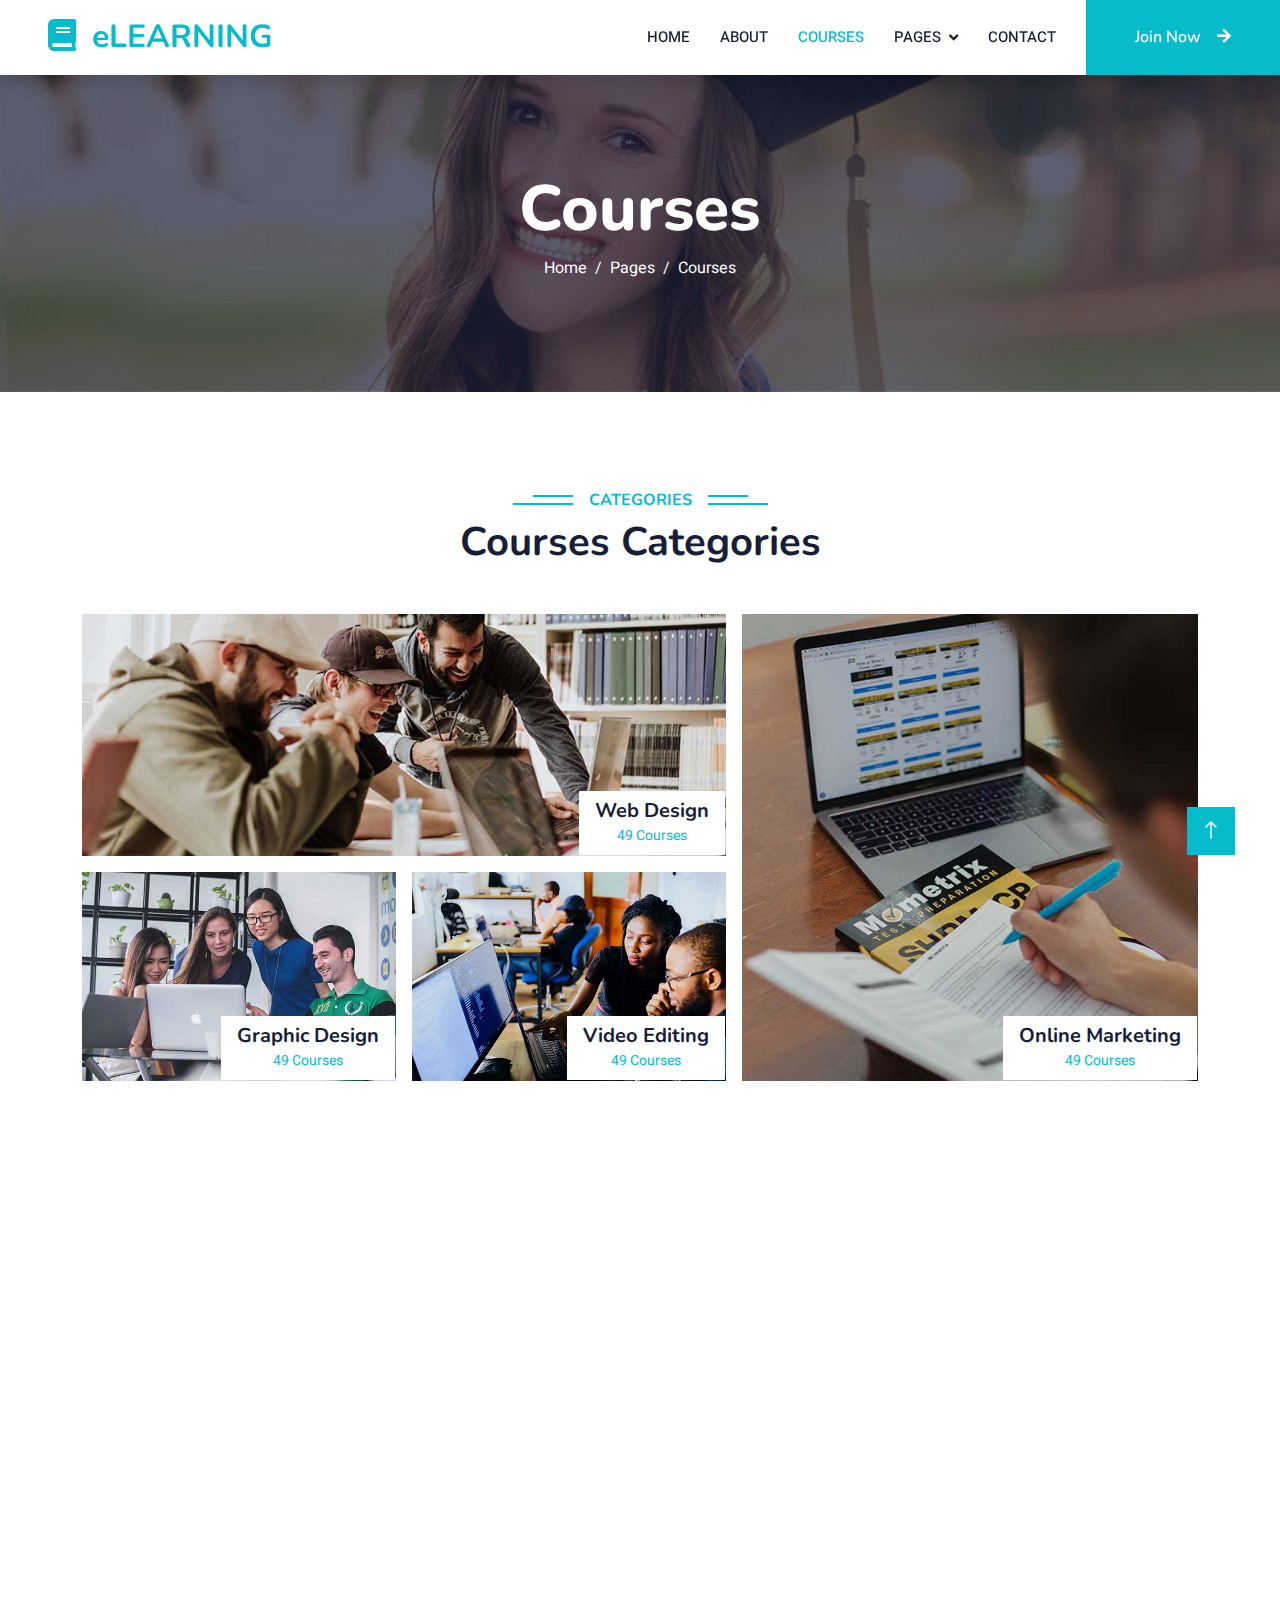
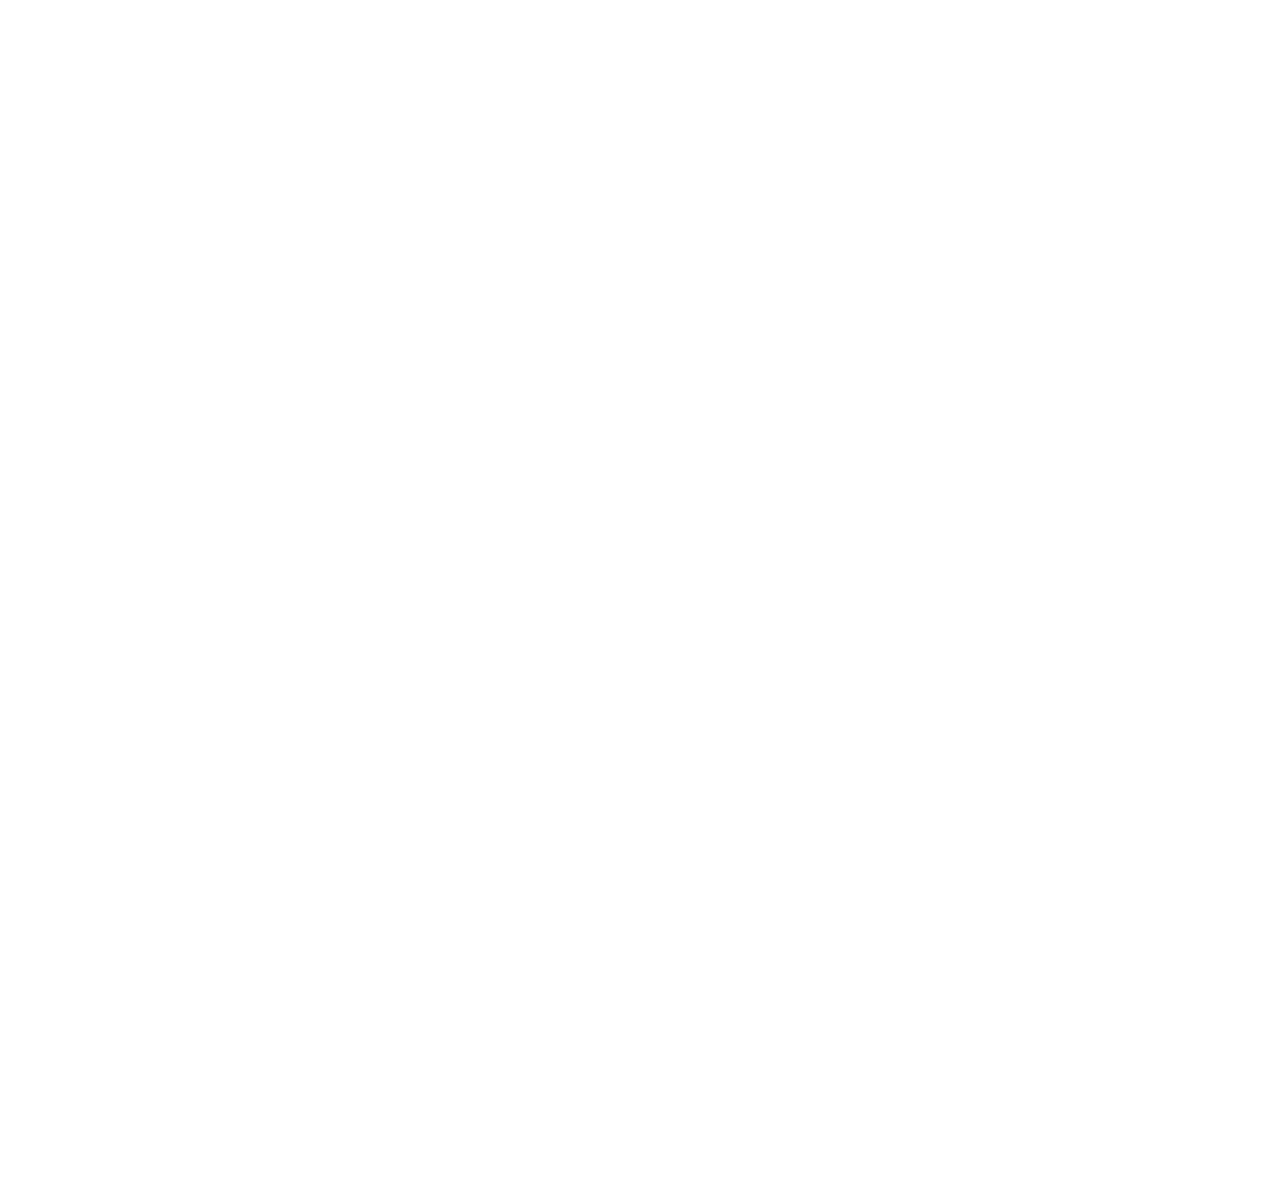
<file: elearning-html-template/courses.html>
<!DOCTYPE html>
<html lang="en">

<head>
    <meta charset="utf-8">
    <title>eLEARNING - eLearning HTML Template</title>
    <meta content="width=device-width, initial-scale=1.0" name="viewport">
    <meta content="" name="keywords">
    <meta content="" name="description">

    <!-- Favicon -->
    <link href="img/favicon.ico" rel="icon">

    <!-- Google Web Fonts -->
    <link rel="preconnect" href="https://fonts.googleapis.com">
    <link rel="preconnect" href="https://fonts.gstatic.com" crossorigin>
    <link href="https://fonts.googleapis.com/css2?family=Heebo:wght@400;500;600&family=Nunito:wght@600;700;800&display=swap" rel="stylesheet">

    <!-- Icon Font Stylesheet -->
    <link href="https://cdnjs.cloudflare.com/ajax/libs/font-awesome/5.10.0/css/all.min.css" rel="stylesheet">
    <link href="https://cdn.jsdelivr.net/npm/bootstrap-icons@1.4.1/font/bootstrap-icons.css" rel="stylesheet">

    <!-- Libraries Stylesheet -->
    <link href="lib/animate/animate.min.css" rel="stylesheet">
    <link href="lib/owlcarousel/assets/owl.carousel.min.css" rel="stylesheet">

    <!-- Customized Bootstrap Stylesheet -->
    <link href="css/bootstrap.min.css" rel="stylesheet">

    <!-- Template Stylesheet -->
    <link href="css/style.css" rel="stylesheet">
</head>

<body>
    <!-- Spinner Start -->
    <div id="spinner" class="show bg-white position-fixed translate-middle w-100 vh-100 top-50 start-50 d-flex align-items-center justify-content-center">
        <div class="spinner-border text-primary" style="width: 3rem; height: 3rem;" role="status">
            <span class="sr-only">Loading...</span>
        </div>
    </div>
    <!-- Spinner End -->


    <!-- Navbar Start -->
    <nav class="navbar navbar-expand-lg bg-white navbar-light shadow sticky-top p-0">
        <a href="index.html" class="navbar-brand d-flex align-items-center px-4 px-lg-5">
            <h2 class="m-0 text-primary"><i class="fa fa-book me-3"></i>eLEARNING</h2>
        </a>
        <button type="button" class="navbar-toggler me-4" data-bs-toggle="collapse" data-bs-target="#navbarCollapse">
            <span class="navbar-toggler-icon"></span>
        </button>
        <div class="collapse navbar-collapse" id="navbarCollapse">
            <div class="navbar-nav ms-auto p-4 p-lg-0">
                <a href="index.html" class="nav-item nav-link">Home</a>
                <a href="about.html" class="nav-item nav-link">About</a>
                <a href="courses.html" class="nav-item nav-link active">Courses</a>
                <div class="nav-item dropdown">
                    <a href="#" class="nav-link dropdown-toggle" data-bs-toggle="dropdown">Pages</a>
                    <div class="dropdown-menu fade-down m-0">
                        <a href="team.html" class="dropdown-item">Our Team</a>
                        <a href="testimonial.html" class="dropdown-item">Testimonial</a>
                        <a href="404.html" class="dropdown-item">404 Page</a>
                    </div>
                </div>
                <a href="contact.html" class="nav-item nav-link">Contact</a>
            </div>
            <a href="" class="btn btn-primary py-4 px-lg-5 d-none d-lg-block">Join Now<i class="fa fa-arrow-right ms-3"></i></a>
        </div>
    </nav>
    <!-- Navbar End -->


    <!-- Header Start -->
    <div class="container-fluid bg-primary py-5 mb-5 page-header">
        <div class="container py-5">
            <div class="row justify-content-center">
                <div class="col-lg-10 text-center">
                    <h1 class="display-3 text-white animated slideInDown">Courses</h1>
                    <nav aria-label="breadcrumb">
                        <ol class="breadcrumb justify-content-center">
                            <li class="breadcrumb-item"><a class="text-white" href="#">Home</a></li>
                            <li class="breadcrumb-item"><a class="text-white" href="#">Pages</a></li>
                            <li class="breadcrumb-item text-white active" aria-current="page">Courses</li>
                        </ol>
                    </nav>
                </div>
            </div>
        </div>
    </div>
    <!-- Header End -->


    <!-- Categories Start -->
    <div class="container-xxl py-5 category">
        <div class="container">
            <div class="text-center wow fadeInUp" data-wow-delay="0.1s">
                <h6 class="section-title bg-white text-center text-primary px-3">Categories</h6>
                <h1 class="mb-5">Courses Categories</h1>
            </div>
            <div class="row g-3">
                <div class="col-lg-7 col-md-6">
                    <div class="row g-3">
                        <div class="col-lg-12 col-md-12 wow zoomIn" data-wow-delay="0.1s">
                            <a class="position-relative d-block overflow-hidden" href="">
                                <img class="img-fluid" src="img/cat-1.jpg" alt="">
                                <div class="bg-white text-center position-absolute bottom-0 end-0 py-2 px-3" style="margin: 1px;">
                                    <h5 class="m-0">Web Design</h5>
                                    <small class="text-primary">49 Courses</small>
                                </div>
                            </a>
                        </div>
                        <div class="col-lg-6 col-md-12 wow zoomIn" data-wow-delay="0.3s">
                            <a class="position-relative d-block overflow-hidden" href="">
                                <img class="img-fluid" src="img/cat-2.jpg" alt="">
                                <div class="bg-white text-center position-absolute bottom-0 end-0 py-2 px-3" style="margin: 1px;">
                                    <h5 class="m-0">Graphic Design</h5>
                                    <small class="text-primary">49 Courses</small>
                                </div>
                            </a>
                        </div>
                        <div class="col-lg-6 col-md-12 wow zoomIn" data-wow-delay="0.5s">
                            <a class="position-relative d-block overflow-hidden" href="">
                                <img class="img-fluid" src="img/cat-3.jpg" alt="">
                                <div class="bg-white text-center position-absolute bottom-0 end-0 py-2 px-3" style="margin: 1px;">
                                    <h5 class="m-0">Video Editing</h5>
                                    <small class="text-primary">49 Courses</small>
                                </div>
                            </a>
                        </div>
                    </div>
                </div>
                <div class="col-lg-5 col-md-6 wow zoomIn" data-wow-delay="0.7s" style="min-height: 350px;">
                    <a class="position-relative d-block h-100 overflow-hidden" href="">
                        <img class="img-fluid position-absolute w-100 h-100" src="img/cat-4.jpg" alt="" style="object-fit: cover;">
                        <div class="bg-white text-center position-absolute bottom-0 end-0 py-2 px-3" style="margin:  1px;">
                            <h5 class="m-0">Online Marketing</h5>
                            <small class="text-primary">49 Courses</small>
                        </div>
                    </a>
                </div>
            </div>
        </div>
    </div>
    <!-- Categories Start -->


    <!-- Courses Start -->
    <div class="container-xxl py-5">
        <div class="container">
            <div class="text-center wow fadeInUp" data-wow-delay="0.1s">
                <h6 class="section-title bg-white text-center text-primary px-3">Courses</h6>
                <h1 class="mb-5">Popular Courses</h1>
            </div>
            <div class="row g-4 justify-content-center">
                <div class="col-lg-4 col-md-6 wow fadeInUp" data-wow-delay="0.1s">
                    <div class="course-item bg-light">
                        <div class="position-relative overflow-hidden">
                            <img class="img-fluid" src="img/course-1.jpg" alt="">
                            <div class="w-100 d-flex justify-content-center position-absolute bottom-0 start-0 mb-4">
                                <a href="#" class="flex-shrink-0 btn btn-sm btn-primary px-3 border-end" style="border-radius: 30px 0 0 30px;">Read More</a>
                                <a href="#" class="flex-shrink-0 btn btn-sm btn-primary px-3" style="border-radius: 0 30px 30px 0;">Join Now</a>
                            </div>
                        </div>
                        <div class="text-center p-4 pb-0">
                            <h3 class="mb-0">$149.00</h3>
                            <div class="mb-3">
                                <small class="fa fa-star text-primary"></small>
                                <small class="fa fa-star text-primary"></small>
                                <small class="fa fa-star text-primary"></small>
                                <small class="fa fa-star text-primary"></small>
                                <small class="fa fa-star text-primary"></small>
                                <small>(123)</small>
                            </div>
                            <h5 class="mb-4">Web Design & Development Course for Beginners</h5>
                        </div>
                        <div class="d-flex border-top">
                            <small class="flex-fill text-center border-end py-2"><i class="fa fa-user-tie text-primary me-2"></i>John Doe</small>
                            <small class="flex-fill text-center border-end py-2"><i class="fa fa-clock text-primary me-2"></i>1.49 Hrs</small>
                            <small class="flex-fill text-center py-2"><i class="fa fa-user text-primary me-2"></i>30 Students</small>
                        </div>
                    </div>
                </div>
                <div class="col-lg-4 col-md-6 wow fadeInUp" data-wow-delay="0.3s">
                    <div class="course-item bg-light">
                        <div class="position-relative overflow-hidden">
                            <img class="img-fluid" src="img/course-2.jpg" alt="">
                            <div class="w-100 d-flex justify-content-center position-absolute bottom-0 start-0 mb-4">
                                <a href="#" class="flex-shrink-0 btn btn-sm btn-primary px-3 border-end" style="border-radius: 30px 0 0 30px;">Read More</a>
                                <a href="#" class="flex-shrink-0 btn btn-sm btn-primary px-3" style="border-radius: 0 30px 30px 0;">Join Now</a>
                            </div>
                        </div>
                        <div class="text-center p-4 pb-0">
                            <h3 class="mb-0">$149.00</h3>
                            <div class="mb-3">
                                <small class="fa fa-star text-primary"></small>
                                <small class="fa fa-star text-primary"></small>
                                <small class="fa fa-star text-primary"></small>
                                <small class="fa fa-star text-primary"></small>
                                <small class="fa fa-star text-primary"></small>
                                <small>(123)</small>
                            </div>
                            <h5 class="mb-4">Web Design & Development Course for Beginners</h5>
                        </div>
                        <div class="d-flex border-top">
                            <small class="flex-fill text-center border-end py-2"><i class="fa fa-user-tie text-primary me-2"></i>John Doe</small>
                            <small class="flex-fill text-center border-end py-2"><i class="fa fa-clock text-primary me-2"></i>1.49 Hrs</small>
                            <small class="flex-fill text-center py-2"><i class="fa fa-user text-primary me-2"></i>30 Students</small>
                        </div>
                    </div>
                </div>
                <div class="col-lg-4 col-md-6 wow fadeInUp" data-wow-delay="0.5s">
                    <div class="course-item bg-light">
                        <div class="position-relative overflow-hidden">
                            <img class="img-fluid" src="img/course-3.jpg" alt="">
                            <div class="w-100 d-flex justify-content-center position-absolute bottom-0 start-0 mb-4">
                                <a href="#" class="flex-shrink-0 btn btn-sm btn-primary px-3 border-end" style="border-radius: 30px 0 0 30px;">Read More</a>
                                <a href="#" class="flex-shrink-0 btn btn-sm btn-primary px-3" style="border-radius: 0 30px 30px 0;">Join Now</a>
                            </div>
                        </div>
                        <div class="text-center p-4 pb-0">
                            <h3 class="mb-0">$149.00</h3>
                            <div class="mb-3">
                                <small class="fa fa-star text-primary"></small>
                                <small class="fa fa-star text-primary"></small>
                                <small class="fa fa-star text-primary"></small>
                                <small class="fa fa-star text-primary"></small>
                                <small class="fa fa-star text-primary"></small>
                                <small>(123)</small>
                            </div>
                            <h5 class="mb-4">Web Design & Development Course for Beginners</h5>
                        </div>
                        <div class="d-flex border-top">
                            <small class="flex-fill text-center border-end py-2"><i class="fa fa-user-tie text-primary me-2"></i>John Doe</small>
                            <small class="flex-fill text-center border-end py-2"><i class="fa fa-clock text-primary me-2"></i>1.49 Hrs</small>
                            <small class="flex-fill text-center py-2"><i class="fa fa-user text-primary me-2"></i>30 Students</small>
                        </div>
                    </div>
                </div>
            </div>
        </div>
    </div>
    <!-- Courses End -->


    <!-- Testimonial Start -->
    <div class="container-xxl py-5 wow fadeInUp" data-wow-delay="0.1s">
        <div class="container">
            <div class="text-center">
                <h6 class="section-title bg-white text-center text-primary px-3">Testimonial</h6>
                <h1 class="mb-5">Our Students Say!</h1>
            </div>
            <div class="owl-carousel testimonial-carousel position-relative">
                <div class="testimonial-item text-center">
                    <img class="border rounded-circle p-2 mx-auto mb-3" src="img/testimonial-1.jpg" style="width: 80px; height: 80px;">
                    <h5 class="mb-0">Client Name</h5>
                    <p>Profession</p>
                    <div class="testimonial-text bg-light text-center p-4">
                    <p class="mb-0">Tempor erat elitr rebum at clita. Diam dolor diam ipsum sit diam amet diam et eos. Clita erat ipsum et lorem et sit.</p>
                    </div>
                </div>
                <div class="testimonial-item text-center">
                    <img class="border rounded-circle p-2 mx-auto mb-3" src="img/testimonial-2.jpg" style="width: 80px; height: 80px;">
                    <h5 class="mb-0">Client Name</h5>
                    <p>Profession</p>
                    <div class="testimonial-text bg-light text-center p-4">
                    <p class="mb-0">Tempor erat elitr rebum at clita. Diam dolor diam ipsum sit diam amet diam et eos. Clita erat ipsum et lorem et sit.</p>
                    </div>
                </div>
                <div class="testimonial-item text-center">
                    <img class="border rounded-circle p-2 mx-auto mb-3" src="img/testimonial-3.jpg" style="width: 80px; height: 80px;">
                    <h5 class="mb-0">Client Name</h5>
                    <p>Profession</p>
                    <div class="testimonial-text bg-light text-center p-4">
                    <p class="mb-0">Tempor erat elitr rebum at clita. Diam dolor diam ipsum sit diam amet diam et eos. Clita erat ipsum et lorem et sit.</p>
                    </div>
                </div>
                <div class="testimonial-item text-center">
                    <img class="border rounded-circle p-2 mx-auto mb-3" src="img/testimonial-4.jpg" style="width: 80px; height: 80px;">
                    <h5 class="mb-0">Client Name</h5>
                    <p>Profession</p>
                    <div class="testimonial-text bg-light text-center p-4">
                    <p class="mb-0">Tempor erat elitr rebum at clita. Diam dolor diam ipsum sit diam amet diam et eos. Clita erat ipsum et lorem et sit.</p>
                    </div>
                </div>
            </div>
        </div>
    </div>
    <!-- Testimonial End -->
        

    <!-- Footer Start -->
    <div class="container-fluid bg-dark text-light footer pt-5 mt-5 wow fadeIn" data-wow-delay="0.1s">
        <div class="container py-5">
            <div class="row g-5">
                <div class="col-lg-3 col-md-6">
                    <h4 class="text-white mb-3">Quick Link</h4>
                    <a class="btn btn-link" href="">About Us</a>
                    <a class="btn btn-link" href="">Contact Us</a>
                    <a class="btn btn-link" href="">Privacy Policy</a>
                    <a class="btn btn-link" href="">Terms & Condition</a>
                    <a class="btn btn-link" href="">FAQs & Help</a>
                </div>
                <div class="col-lg-3 col-md-6">
                    <h4 class="text-white mb-3">Contact</h4>
                    <p class="mb-2"><i class="fa fa-map-marker-alt me-3"></i>123 Street, New York, USA</p>
                    <p class="mb-2"><i class="fa fa-phone-alt me-3"></i>+012 345 67890</p>
                    <p class="mb-2"><i class="fa fa-envelope me-3"></i>info@example.com</p>
                    <div class="d-flex pt-2">
                        <a class="btn btn-outline-light btn-social" href=""><i class="fab fa-twitter"></i></a>
                        <a class="btn btn-outline-light btn-social" href=""><i class="fab fa-facebook-f"></i></a>
                        <a class="btn btn-outline-light btn-social" href=""><i class="fab fa-youtube"></i></a>
                        <a class="btn btn-outline-light btn-social" href=""><i class="fab fa-linkedin-in"></i></a>
                    </div>
                </div>
                <div class="col-lg-3 col-md-6">
                    <h4 class="text-white mb-3">Gallery</h4>
                    <div class="row g-2 pt-2">
                        <div class="col-4">
                            <img class="img-fluid bg-light p-1" src="img/course-1.jpg" alt="">
                        </div>
                        <div class="col-4">
                            <img class="img-fluid bg-light p-1" src="img/course-2.jpg" alt="">
                        </div>
                        <div class="col-4">
                            <img class="img-fluid bg-light p-1" src="img/course-3.jpg" alt="">
                        </div>
                        <div class="col-4">
                            <img class="img-fluid bg-light p-1" src="img/course-2.jpg" alt="">
                        </div>
                        <div class="col-4">
                            <img class="img-fluid bg-light p-1" src="img/course-3.jpg" alt="">
                        </div>
                        <div class="col-4">
                            <img class="img-fluid bg-light p-1" src="img/course-1.jpg" alt="">
                        </div>
                    </div>
                </div>
                <div class="col-lg-3 col-md-6">
                    <h4 class="text-white mb-3">Newsletter</h4>
                    <p>Dolor amet sit justo amet elitr clita ipsum elitr est.</p>
                    <div class="position-relative mx-auto" style="max-width: 400px;">
                        <input class="form-control border-0 w-100 py-3 ps-4 pe-5" type="text" placeholder="Your email">
                        <button type="button" class="btn btn-primary py-2 position-absolute top-0 end-0 mt-2 me-2">SignUp</button>
                    </div>
                </div>
            </div>
        </div>
        <div class="container">
            <div class="copyright">
                <div class="row">
                    <div class="col-md-6 text-center text-md-start mb-3 mb-md-0">
                        &copy; <a class="border-bottom" href="#">Your Site Name</a>, All Right Reserved.

                        <!--/*** This template is free as long as you keep the footer author’s credit link/attribution link/backlink. If you'd like to use the template without the footer author’s credit link/attribution link/backlink, you can purchase the Credit Removal License from "https://htmlcodex.com/credit-removal". Thank you for your support. ***/-->
                        Designed By <a class="border-bottom" href="https://htmlcodex.com">HTML Codex</a>
                    </div>
                    <div class="col-md-6 text-center text-md-end">
                        <div class="footer-menu">
                            <a href="">Home</a>
                            <a href="">Cookies</a>
                            <a href="">Help</a>
                            <a href="">FQAs</a>
                        </div>
                    </div>
                </div>
            </div>
        </div>
    </div>
    <!-- Footer End -->


    <!-- Back to Top -->
    <a href="#" class="btn btn-lg btn-primary btn-lg-square back-to-top"><i class="bi bi-arrow-up"></i></a>


    <!-- JavaScript Libraries -->
    <script src="https://code.jquery.com/jquery-3.4.1.min.js"></script>
    <script src="https://cdn.jsdelivr.net/npm/bootstrap@5.0.0/dist/js/bootstrap.bundle.min.js"></script>
    <script src="lib/wow/wow.min.js"></script>
    <script src="lib/easing/easing.min.js"></script>
    <script src="lib/waypoints/waypoints.min.js"></script>
    <script src="lib/owlcarousel/owl.carousel.min.js"></script>

    <!-- Template Javascript -->
    <script src="js/main.js"></script>
</body>

</html>
</file>
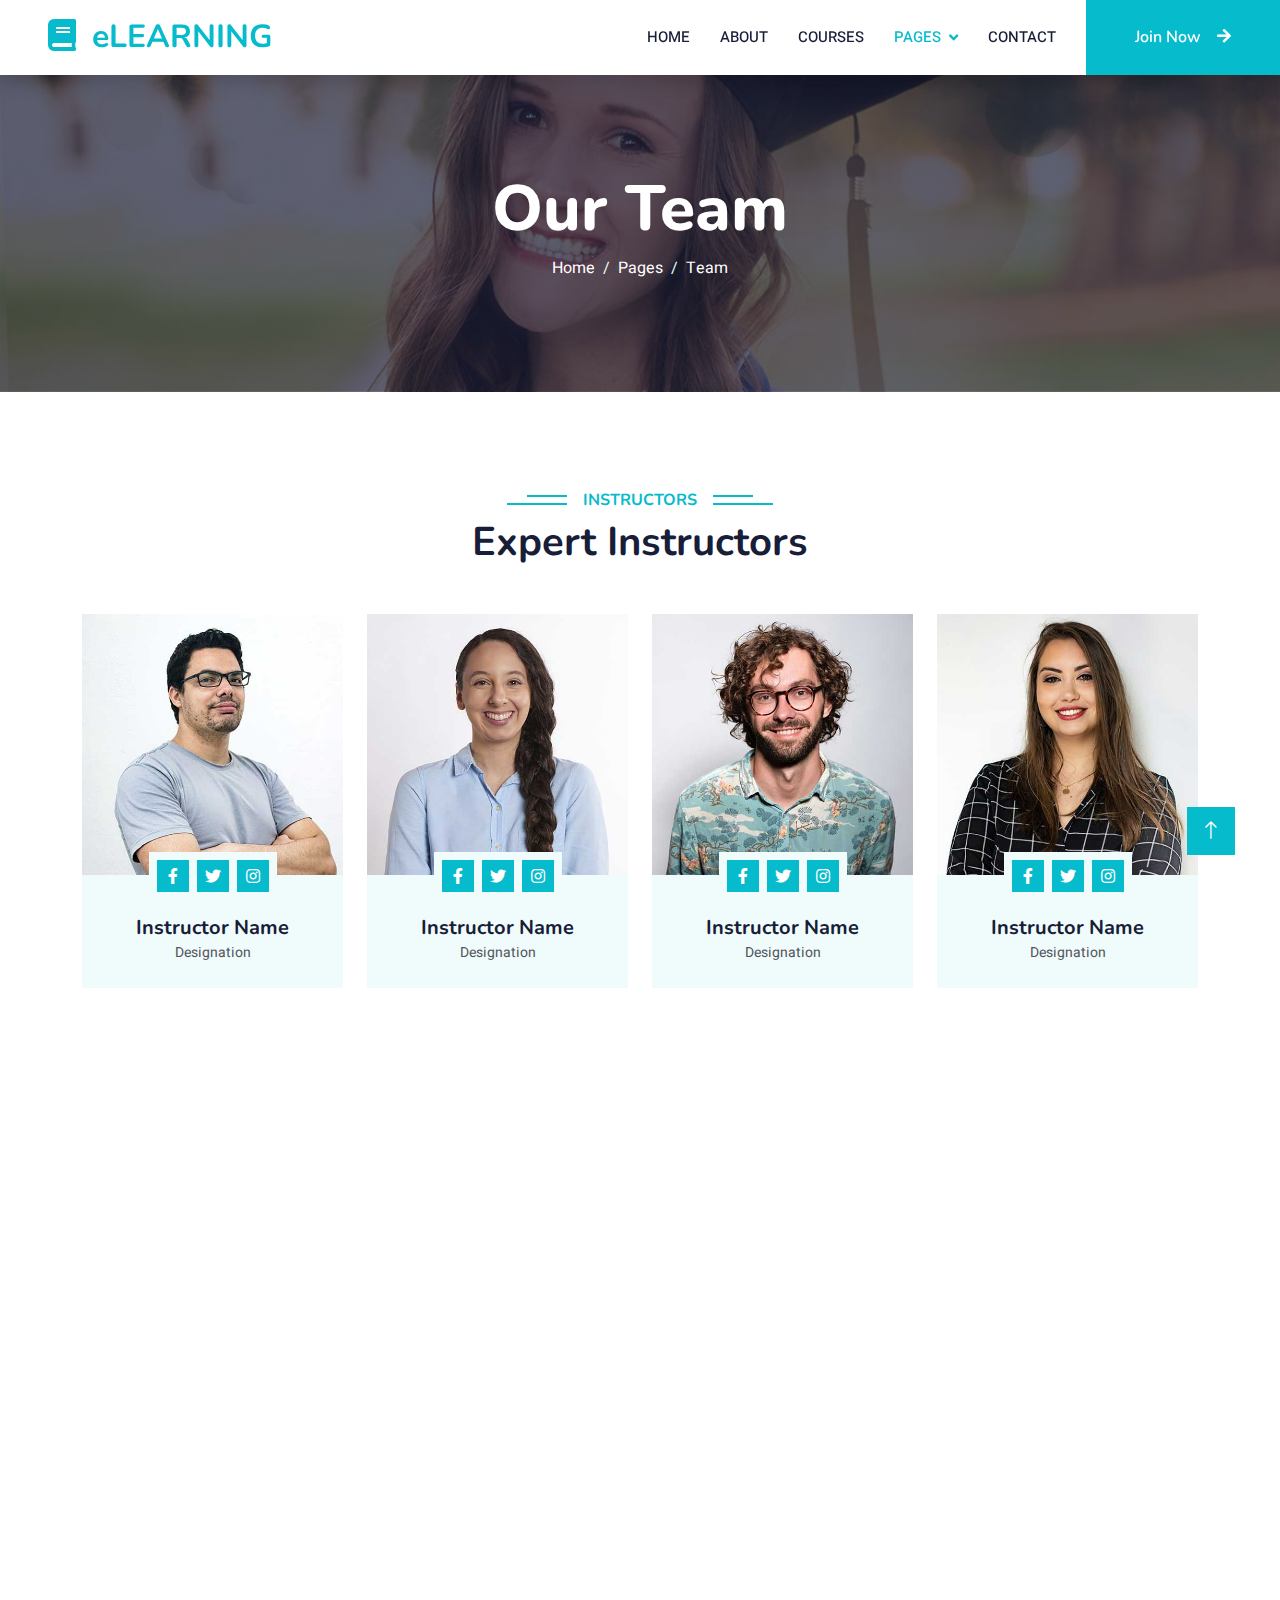
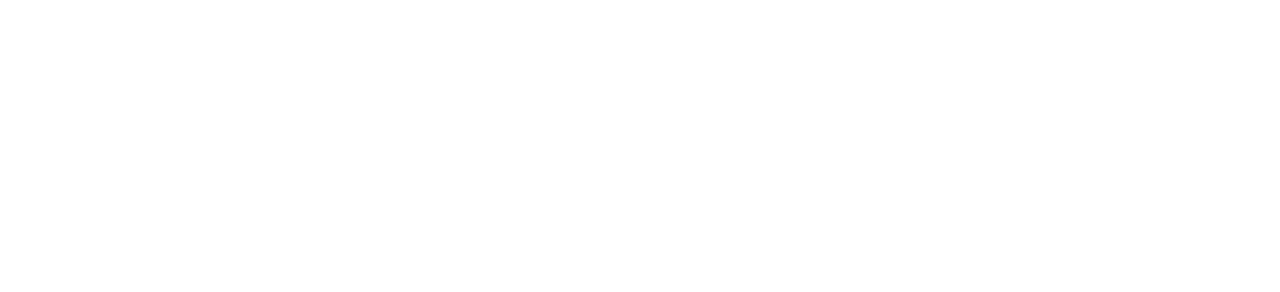
<file: elearning-html-template/team.html>
<!DOCTYPE html>
<html lang="en">

<head>
    <meta charset="utf-8">
    <title>eLEARNING - eLearning HTML Template</title>
    <meta content="width=device-width, initial-scale=1.0" name="viewport">
    <meta content="" name="keywords">
    <meta content="" name="description">

    <!-- Favicon -->
    <link href="img/favicon.ico" rel="icon">

    <!-- Google Web Fonts -->
    <link rel="preconnect" href="https://fonts.googleapis.com">
    <link rel="preconnect" href="https://fonts.gstatic.com" crossorigin>
    <link href="https://fonts.googleapis.com/css2?family=Heebo:wght@400;500;600&family=Nunito:wght@600;700;800&display=swap" rel="stylesheet">

    <!-- Icon Font Stylesheet -->
    <link href="https://cdnjs.cloudflare.com/ajax/libs/font-awesome/5.10.0/css/all.min.css" rel="stylesheet">
    <link href="https://cdn.jsdelivr.net/npm/bootstrap-icons@1.4.1/font/bootstrap-icons.css" rel="stylesheet">

    <!-- Libraries Stylesheet -->
    <link href="lib/animate/animate.min.css" rel="stylesheet">
    <link href="lib/owlcarousel/assets/owl.carousel.min.css" rel="stylesheet">

    <!-- Customized Bootstrap Stylesheet -->
    <link href="css/bootstrap.min.css" rel="stylesheet">

    <!-- Template Stylesheet -->
    <link href="css/style.css" rel="stylesheet">
</head>

<body>
    <!-- Spinner Start -->
    <div id="spinner" class="show bg-white position-fixed translate-middle w-100 vh-100 top-50 start-50 d-flex align-items-center justify-content-center">
        <div class="spinner-border text-primary" style="width: 3rem; height: 3rem;" role="status">
            <span class="sr-only">Loading...</span>
        </div>
    </div>
    <!-- Spinner End -->


    <!-- Navbar Start -->
    <nav class="navbar navbar-expand-lg bg-white navbar-light shadow sticky-top p-0">
        <a href="index.html" class="navbar-brand d-flex align-items-center px-4 px-lg-5">
            <h2 class="m-0 text-primary"><i class="fa fa-book me-3"></i>eLEARNING</h2>
        </a>
        <button type="button" class="navbar-toggler me-4" data-bs-toggle="collapse" data-bs-target="#navbarCollapse">
            <span class="navbar-toggler-icon"></span>
        </button>
        <div class="collapse navbar-collapse" id="navbarCollapse">
            <div class="navbar-nav ms-auto p-4 p-lg-0">
                <a href="index.html" class="nav-item nav-link">Home</a>
                <a href="about.html" class="nav-item nav-link">About</a>
                <a href="courses.html" class="nav-item nav-link">Courses</a>
                <div class="nav-item dropdown">
                    <a href="#" class="nav-link dropdown-toggle active" data-bs-toggle="dropdown">Pages</a>
                    <div class="dropdown-menu fade-down m-0">
                        <a href="team.html" class="dropdown-item active">Our Team</a>
                        <a href="testimonial.html" class="dropdown-item">Testimonial</a>
                        <a href="404.html" class="dropdown-item">404 Page</a>
                    </div>
                </div>
                <a href="contact.html" class="nav-item nav-link">Contact</a>
            </div>
            <a href="" class="btn btn-primary py-4 px-lg-5 d-none d-lg-block">Join Now<i class="fa fa-arrow-right ms-3"></i></a>
        </div>
    </nav>
    <!-- Navbar End -->


    <!-- Header Start -->
    <div class="container-fluid bg-primary py-5 mb-5 page-header">
        <div class="container py-5">
            <div class="row justify-content-center">
                <div class="col-lg-10 text-center">
                    <h1 class="display-3 text-white animated slideInDown">Our Team</h1>
                    <nav aria-label="breadcrumb">
                        <ol class="breadcrumb justify-content-center">
                            <li class="breadcrumb-item"><a class="text-white" href="#">Home</a></li>
                            <li class="breadcrumb-item"><a class="text-white" href="#">Pages</a></li>
                            <li class="breadcrumb-item text-white active" aria-current="page">Team</li>
                        </ol>
                    </nav>
                </div>
            </div>
        </div>
    </div>
    <!-- Header End -->


    <!-- Team Start -->
    <div class="container-xxl py-5">
        <div class="container">
            <div class="text-center wow fadeInUp" data-wow-delay="0.1s">
                <h6 class="section-title bg-white text-center text-primary px-3">Instructors</h6>
                <h1 class="mb-5">Expert Instructors</h1>
            </div>
            <div class="row g-4">
                <div class="col-lg-3 col-md-6 wow fadeInUp" data-wow-delay="0.1s">
                    <div class="team-item bg-light">
                        <div class="overflow-hidden">
                            <img class="img-fluid" src="img/team-1.jpg" alt="">
                        </div>
                        <div class="position-relative d-flex justify-content-center" style="margin-top: -23px;">
                            <div class="bg-light d-flex justify-content-center pt-2 px-1">
                                <a class="btn btn-sm-square btn-primary mx-1" href=""><i class="fab fa-facebook-f"></i></a>
                                <a class="btn btn-sm-square btn-primary mx-1" href=""><i class="fab fa-twitter"></i></a>
                                <a class="btn btn-sm-square btn-primary mx-1" href=""><i class="fab fa-instagram"></i></a>
                            </div>
                        </div>
                        <div class="text-center p-4">
                            <h5 class="mb-0">Instructor Name</h5>
                            <small>Designation</small>
                        </div>
                    </div>
                </div>
                <div class="col-lg-3 col-md-6 wow fadeInUp" data-wow-delay="0.3s">
                    <div class="team-item bg-light">
                        <div class="overflow-hidden">
                            <img class="img-fluid" src="img/team-2.jpg" alt="">
                        </div>
                        <div class="position-relative d-flex justify-content-center" style="margin-top: -23px;">
                            <div class="bg-light d-flex justify-content-center pt-2 px-1">
                                <a class="btn btn-sm-square btn-primary mx-1" href=""><i class="fab fa-facebook-f"></i></a>
                                <a class="btn btn-sm-square btn-primary mx-1" href=""><i class="fab fa-twitter"></i></a>
                                <a class="btn btn-sm-square btn-primary mx-1" href=""><i class="fab fa-instagram"></i></a>
                            </div>
                        </div>
                        <div class="text-center p-4">
                            <h5 class="mb-0">Instructor Name</h5>
                            <small>Designation</small>
                        </div>
                    </div>
                </div>
                <div class="col-lg-3 col-md-6 wow fadeInUp" data-wow-delay="0.5s">
                    <div class="team-item bg-light">
                        <div class="overflow-hidden">
                            <img class="img-fluid" src="img/team-3.jpg" alt="">
                        </div>
                        <div class="position-relative d-flex justify-content-center" style="margin-top: -23px;">
                            <div class="bg-light d-flex justify-content-center pt-2 px-1">
                                <a class="btn btn-sm-square btn-primary mx-1" href=""><i class="fab fa-facebook-f"></i></a>
                                <a class="btn btn-sm-square btn-primary mx-1" href=""><i class="fab fa-twitter"></i></a>
                                <a class="btn btn-sm-square btn-primary mx-1" href=""><i class="fab fa-instagram"></i></a>
                            </div>
                        </div>
                        <div class="text-center p-4">
                            <h5 class="mb-0">Instructor Name</h5>
                            <small>Designation</small>
                        </div>
                    </div>
                </div>
                <div class="col-lg-3 col-md-6 wow fadeInUp" data-wow-delay="0.7s">
                    <div class="team-item bg-light">
                        <div class="overflow-hidden">
                            <img class="img-fluid" src="img/team-4.jpg" alt="">
                        </div>
                        <div class="position-relative d-flex justify-content-center" style="margin-top: -23px;">
                            <div class="bg-light d-flex justify-content-center pt-2 px-1">
                                <a class="btn btn-sm-square btn-primary mx-1" href=""><i class="fab fa-facebook-f"></i></a>
                                <a class="btn btn-sm-square btn-primary mx-1" href=""><i class="fab fa-twitter"></i></a>
                                <a class="btn btn-sm-square btn-primary mx-1" href=""><i class="fab fa-instagram"></i></a>
                            </div>
                        </div>
                        <div class="text-center p-4">
                            <h5 class="mb-0">Instructor Name</h5>
                            <small>Designation</small>
                        </div>
                    </div>
                </div>
                <div class="col-lg-3 col-md-6 wow fadeInUp" data-wow-delay="0.1s">
                    <div class="team-item bg-light">
                        <div class="overflow-hidden">
                            <img class="img-fluid" src="img/team-2.jpg" alt="">
                        </div>
                        <div class="position-relative d-flex justify-content-center" style="margin-top: -23px;">
                            <div class="bg-light d-flex justify-content-center pt-2 px-1">
                                <a class="btn btn-sm-square btn-primary mx-1" href=""><i class="fab fa-facebook-f"></i></a>
                                <a class="btn btn-sm-square btn-primary mx-1" href=""><i class="fab fa-twitter"></i></a>
                                <a class="btn btn-sm-square btn-primary mx-1" href=""><i class="fab fa-instagram"></i></a>
                            </div>
                        </div>
                        <div class="text-center p-4">
                            <h5 class="mb-0">Instructor Name</h5>
                            <small>Designation</small>
                        </div>
                    </div>
                </div>
                <div class="col-lg-3 col-md-6 wow fadeInUp" data-wow-delay="0.3s">
                    <div class="team-item bg-light">
                        <div class="overflow-hidden">
                            <img class="img-fluid" src="img/team-3.jpg" alt="">
                        </div>
                        <div class="position-relative d-flex justify-content-center" style="margin-top: -23px;">
                            <div class="bg-light d-flex justify-content-center pt-2 px-1">
                                <a class="btn btn-sm-square btn-primary mx-1" href=""><i class="fab fa-facebook-f"></i></a>
                                <a class="btn btn-sm-square btn-primary mx-1" href=""><i class="fab fa-twitter"></i></a>
                                <a class="btn btn-sm-square btn-primary mx-1" href=""><i class="fab fa-instagram"></i></a>
                            </div>
                        </div>
                        <div class="text-center p-4">
                            <h5 class="mb-0">Instructor Name</h5>
                            <small>Designation</small>
                        </div>
                    </div>
                </div>
                <div class="col-lg-3 col-md-6 wow fadeInUp" data-wow-delay="0.5s">
                    <div class="team-item bg-light">
                        <div class="overflow-hidden">
                            <img class="img-fluid" src="img/team-4.jpg" alt="">
                        </div>
                        <div class="position-relative d-flex justify-content-center" style="margin-top: -23px;">
                            <div class="bg-light d-flex justify-content-center pt-2 px-1">
                                <a class="btn btn-sm-square btn-primary mx-1" href=""><i class="fab fa-facebook-f"></i></a>
                                <a class="btn btn-sm-square btn-primary mx-1" href=""><i class="fab fa-twitter"></i></a>
                                <a class="btn btn-sm-square btn-primary mx-1" href=""><i class="fab fa-instagram"></i></a>
                            </div>
                        </div>
                        <div class="text-center p-4">
                            <h5 class="mb-0">Instructor Name</h5>
                            <small>Designation</small>
                        </div>
                    </div>
                </div>
                <div class="col-lg-3 col-md-6 wow fadeInUp" data-wow-delay="0.7s">
                    <div class="team-item bg-light">
                        <div class="overflow-hidden">
                            <img class="img-fluid" src="img/team-1.jpg" alt="">
                        </div>
                        <div class="position-relative d-flex justify-content-center" style="margin-top: -23px;">
                            <div class="bg-light d-flex justify-content-center pt-2 px-1">
                                <a class="btn btn-sm-square btn-primary mx-1" href=""><i class="fab fa-facebook-f"></i></a>
                                <a class="btn btn-sm-square btn-primary mx-1" href=""><i class="fab fa-twitter"></i></a>
                                <a class="btn btn-sm-square btn-primary mx-1" href=""><i class="fab fa-instagram"></i></a>
                            </div>
                        </div>
                        <div class="text-center p-4">
                            <h5 class="mb-0">Instructor Name</h5>
                            <small>Designation</small>
                        </div>
                    </div>
                </div>
            </div>
        </div>
    </div>
    <!-- Team End -->
        

    <!-- Footer Start -->
    <div class="container-fluid bg-dark text-light footer pt-5 mt-5 wow fadeIn" data-wow-delay="0.1s">
        <div class="container py-5">
            <div class="row g-5">
                <div class="col-lg-3 col-md-6">
                    <h4 class="text-white mb-3">Quick Link</h4>
                    <a class="btn btn-link" href="">About Us</a>
                    <a class="btn btn-link" href="">Contact Us</a>
                    <a class="btn btn-link" href="">Privacy Policy</a>
                    <a class="btn btn-link" href="">Terms & Condition</a>
                    <a class="btn btn-link" href="">FAQs & Help</a>
                </div>
                <div class="col-lg-3 col-md-6">
                    <h4 class="text-white mb-3">Contact</h4>
                    <p class="mb-2"><i class="fa fa-map-marker-alt me-3"></i>123 Street, New York, USA</p>
                    <p class="mb-2"><i class="fa fa-phone-alt me-3"></i>+012 345 67890</p>
                    <p class="mb-2"><i class="fa fa-envelope me-3"></i>info@example.com</p>
                    <div class="d-flex pt-2">
                        <a class="btn btn-outline-light btn-social" href=""><i class="fab fa-twitter"></i></a>
                        <a class="btn btn-outline-light btn-social" href=""><i class="fab fa-facebook-f"></i></a>
                        <a class="btn btn-outline-light btn-social" href=""><i class="fab fa-youtube"></i></a>
                        <a class="btn btn-outline-light btn-social" href=""><i class="fab fa-linkedin-in"></i></a>
                    </div>
                </div>
                <div class="col-lg-3 col-md-6">
                    <h4 class="text-white mb-3">Gallery</h4>
                    <div class="row g-2 pt-2">
                        <div class="col-4">
                            <img class="img-fluid bg-light p-1" src="img/course-1.jpg" alt="">
                        </div>
                        <div class="col-4">
                            <img class="img-fluid bg-light p-1" src="img/course-2.jpg" alt="">
                        </div>
                        <div class="col-4">
                            <img class="img-fluid bg-light p-1" src="img/course-3.jpg" alt="">
                        </div>
                        <div class="col-4">
                            <img class="img-fluid bg-light p-1" src="img/course-2.jpg" alt="">
                        </div>
                        <div class="col-4">
                            <img class="img-fluid bg-light p-1" src="img/course-3.jpg" alt="">
                        </div>
                        <div class="col-4">
                            <img class="img-fluid bg-light p-1" src="img/course-1.jpg" alt="">
                        </div>
                    </div>
                </div>
                <div class="col-lg-3 col-md-6">
                    <h4 class="text-white mb-3">Newsletter</h4>
                    <p>Dolor amet sit justo amet elitr clita ipsum elitr est.</p>
                    <div class="position-relative mx-auto" style="max-width: 400px;">
                        <input class="form-control border-0 w-100 py-3 ps-4 pe-5" type="text" placeholder="Your email">
                        <button type="button" class="btn btn-primary py-2 position-absolute top-0 end-0 mt-2 me-2">SignUp</button>
                    </div>
                </div>
            </div>
        </div>
        <div class="container">
            <div class="copyright">
                <div class="row">
                    <div class="col-md-6 text-center text-md-start mb-3 mb-md-0">
                        &copy; <a class="border-bottom" href="#">Your Site Name</a>, All Right Reserved.

                        <!--/*** This template is free as long as you keep the footer author’s credit link/attribution link/backlink. If you'd like to use the template without the footer author’s credit link/attribution link/backlink, you can purchase the Credit Removal License from "https://htmlcodex.com/credit-removal". Thank you for your support. ***/-->
                        Designed By <a class="border-bottom" href="https://htmlcodex.com">HTML Codex</a>
                    </div>
                    <div class="col-md-6 text-center text-md-end">
                        <div class="footer-menu">
                            <a href="">Home</a>
                            <a href="">Cookies</a>
                            <a href="">Help</a>
                            <a href="">FQAs</a>
                        </div>
                    </div>
                </div>
            </div>
        </div>
    </div>
    <!-- Footer End -->


    <!-- Back to Top -->
    <a href="#" class="btn btn-lg btn-primary btn-lg-square back-to-top"><i class="bi bi-arrow-up"></i></a>


    <!-- JavaScript Libraries -->
    <script src="https://code.jquery.com/jquery-3.4.1.min.js"></script>
    <script src="https://cdn.jsdelivr.net/npm/bootstrap@5.0.0/dist/js/bootstrap.bundle.min.js"></script>
    <script src="lib/wow/wow.min.js"></script>
    <script src="lib/easing/easing.min.js"></script>
    <script src="lib/waypoints/waypoints.min.js"></script>
    <script src="lib/owlcarousel/owl.carousel.min.js"></script>

    <!-- Template Javascript -->
    <script src="js/main.js"></script>
</body>

</html>
</file>
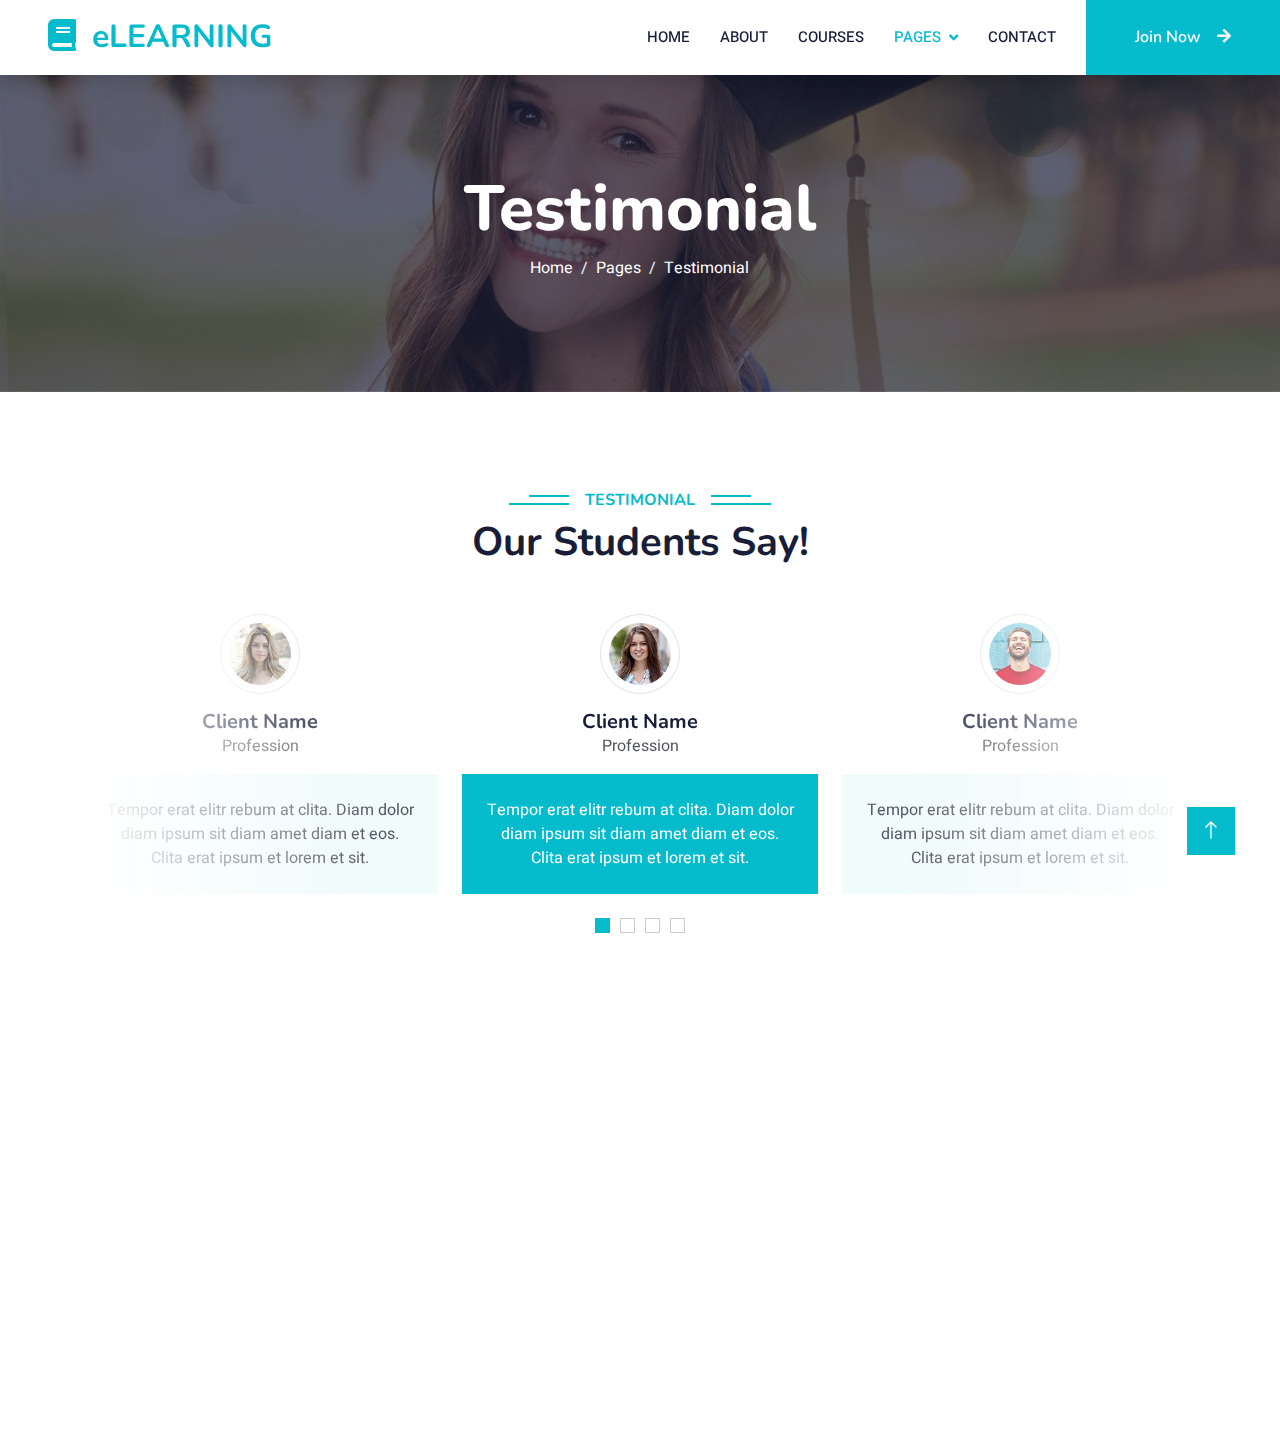
<file: elearning-html-template/testimonial.html>
<!DOCTYPE html>
<html lang="en">

<head>
    <meta charset="utf-8">
    <title>eLEARNING - eLearning HTML Template</title>
    <meta content="width=device-width, initial-scale=1.0" name="viewport">
    <meta content="" name="keywords">
    <meta content="" name="description">

    <!-- Favicon -->
    <link href="img/favicon.ico" rel="icon">

    <!-- Google Web Fonts -->
    <link rel="preconnect" href="https://fonts.googleapis.com">
    <link rel="preconnect" href="https://fonts.gstatic.com" crossorigin>
    <link href="https://fonts.googleapis.com/css2?family=Heebo:wght@400;500;600&family=Nunito:wght@600;700;800&display=swap" rel="stylesheet">

    <!-- Icon Font Stylesheet -->
    <link href="https://cdnjs.cloudflare.com/ajax/libs/font-awesome/5.10.0/css/all.min.css" rel="stylesheet">
    <link href="https://cdn.jsdelivr.net/npm/bootstrap-icons@1.4.1/font/bootstrap-icons.css" rel="stylesheet">

    <!-- Libraries Stylesheet -->
    <link href="lib/animate/animate.min.css" rel="stylesheet">
    <link href="lib/owlcarousel/assets/owl.carousel.min.css" rel="stylesheet">

    <!-- Customized Bootstrap Stylesheet -->
    <link href="css/bootstrap.min.css" rel="stylesheet">

    <!-- Template Stylesheet -->
    <link href="css/style.css" rel="stylesheet">
</head>

<body>
    <!-- Spinner Start -->
    <div id="spinner" class="show bg-white position-fixed translate-middle w-100 vh-100 top-50 start-50 d-flex align-items-center justify-content-center">
        <div class="spinner-border text-primary" style="width: 3rem; height: 3rem;" role="status">
            <span class="sr-only">Loading...</span>
        </div>
    </div>
    <!-- Spinner End -->


    <!-- Navbar Start -->
    <nav class="navbar navbar-expand-lg bg-white navbar-light shadow sticky-top p-0">
        <a href="index.html" class="navbar-brand d-flex align-items-center px-4 px-lg-5">
            <h2 class="m-0 text-primary"><i class="fa fa-book me-3"></i>eLEARNING</h2>
        </a>
        <button type="button" class="navbar-toggler me-4" data-bs-toggle="collapse" data-bs-target="#navbarCollapse">
            <span class="navbar-toggler-icon"></span>
        </button>
        <div class="collapse navbar-collapse" id="navbarCollapse">
            <div class="navbar-nav ms-auto p-4 p-lg-0">
                <a href="index.html" class="nav-item nav-link">Home</a>
                <a href="about.html" class="nav-item nav-link">About</a>
                <a href="courses.html" class="nav-item nav-link">Courses</a>
                <div class="nav-item dropdown">
                    <a href="#" class="nav-link dropdown-toggle active" data-bs-toggle="dropdown">Pages</a>
                    <div class="dropdown-menu fade-down m-0">
                        <a href="team.html" class="dropdown-item">Our Team</a>
                        <a href="testimonial.html" class="dropdown-item active">Testimonial</a>
                        <a href="404.html" class="dropdown-item">404 Page</a>
                    </div>
                </div>
                <a href="contact.html" class="nav-item nav-link">Contact</a>
            </div>
            <a href="" class="btn btn-primary py-4 px-lg-5 d-none d-lg-block">Join Now<i class="fa fa-arrow-right ms-3"></i></a>
        </div>
    </nav>
    <!-- Navbar End -->


    <!-- Header Start -->
    <div class="container-fluid bg-primary py-5 mb-5 page-header">
        <div class="container py-5">
            <div class="row justify-content-center">
                <div class="col-lg-10 text-center">
                    <h1 class="display-3 text-white animated slideInDown">Testimonial</h1>
                    <nav aria-label="breadcrumb">
                        <ol class="breadcrumb justify-content-center">
                            <li class="breadcrumb-item"><a class="text-white" href="#">Home</a></li>
                            <li class="breadcrumb-item"><a class="text-white" href="#">Pages</a></li>
                            <li class="breadcrumb-item text-white active" aria-current="page">Testimonial</li>
                        </ol>
                    </nav>
                </div>
            </div>
        </div>
    </div>
    <!-- Header End -->


    <!-- Testimonial Start -->
    <div class="container-xxl py-5 wow fadeInUp" data-wow-delay="0.1s">
        <div class="container">
            <div class="text-center">
                <h6 class="section-title bg-white text-center text-primary px-3">Testimonial</h6>
                <h1 class="mb-5">Our Students Say!</h1>
            </div>
            <div class="owl-carousel testimonial-carousel position-relative">
                <div class="testimonial-item text-center">
                    <img class="border rounded-circle p-2 mx-auto mb-3" src="img/testimonial-1.jpg" style="width: 80px; height: 80px;">
                    <h5 class="mb-0">Client Name</h5>
                    <p>Profession</p>
                    <div class="testimonial-text bg-light text-center p-4">
                    <p class="mb-0">Tempor erat elitr rebum at clita. Diam dolor diam ipsum sit diam amet diam et eos. Clita erat ipsum et lorem et sit.</p>
                    </div>
                </div>
                <div class="testimonial-item text-center">
                    <img class="border rounded-circle p-2 mx-auto mb-3" src="img/testimonial-2.jpg" style="width: 80px; height: 80px;">
                    <h5 class="mb-0">Client Name</h5>
                    <p>Profession</p>
                    <div class="testimonial-text bg-light text-center p-4">
                    <p class="mb-0">Tempor erat elitr rebum at clita. Diam dolor diam ipsum sit diam amet diam et eos. Clita erat ipsum et lorem et sit.</p>
                    </div>
                </div>
                <div class="testimonial-item text-center">
                    <img class="border rounded-circle p-2 mx-auto mb-3" src="img/testimonial-3.jpg" style="width: 80px; height: 80px;">
                    <h5 class="mb-0">Client Name</h5>
                    <p>Profession</p>
                    <div class="testimonial-text bg-light text-center p-4">
                    <p class="mb-0">Tempor erat elitr rebum at clita. Diam dolor diam ipsum sit diam amet diam et eos. Clita erat ipsum et lorem et sit.</p>
                    </div>
                </div>
                <div class="testimonial-item text-center">
                    <img class="border rounded-circle p-2 mx-auto mb-3" src="img/testimonial-4.jpg" style="width: 80px; height: 80px;">
                    <h5 class="mb-0">Client Name</h5>
                    <p>Profession</p>
                    <div class="testimonial-text bg-light text-center p-4">
                    <p class="mb-0">Tempor erat elitr rebum at clita. Diam dolor diam ipsum sit diam amet diam et eos. Clita erat ipsum et lorem et sit.</p>
                    </div>
                </div>
            </div>
        </div>
    </div>
    <!-- Testimonial End -->
        

    <!-- Footer Start -->
    <div class="container-fluid bg-dark text-light footer pt-5 mt-5 wow fadeIn" data-wow-delay="0.1s">
        <div class="container py-5">
            <div class="row g-5">
                <div class="col-lg-3 col-md-6">
                    <h4 class="text-white mb-3">Quick Link</h4>
                    <a class="btn btn-link" href="">About Us</a>
                    <a class="btn btn-link" href="">Contact Us</a>
                    <a class="btn btn-link" href="">Privacy Policy</a>
                    <a class="btn btn-link" href="">Terms & Condition</a>
                    <a class="btn btn-link" href="">FAQs & Help</a>
                </div>
                <div class="col-lg-3 col-md-6">
                    <h4 class="text-white mb-3">Contact</h4>
                    <p class="mb-2"><i class="fa fa-map-marker-alt me-3"></i>123 Street, New York, USA</p>
                    <p class="mb-2"><i class="fa fa-phone-alt me-3"></i>+012 345 67890</p>
                    <p class="mb-2"><i class="fa fa-envelope me-3"></i>info@example.com</p>
                    <div class="d-flex pt-2">
                        <a class="btn btn-outline-light btn-social" href=""><i class="fab fa-twitter"></i></a>
                        <a class="btn btn-outline-light btn-social" href=""><i class="fab fa-facebook-f"></i></a>
                        <a class="btn btn-outline-light btn-social" href=""><i class="fab fa-youtube"></i></a>
                        <a class="btn btn-outline-light btn-social" href=""><i class="fab fa-linkedin-in"></i></a>
                    </div>
                </div>
                <div class="col-lg-3 col-md-6">
                    <h4 class="text-white mb-3">Gallery</h4>
                    <div class="row g-2 pt-2">
                        <div class="col-4">
                            <img class="img-fluid bg-light p-1" src="img/course-1.jpg" alt="">
                        </div>
                        <div class="col-4">
                            <img class="img-fluid bg-light p-1" src="img/course-2.jpg" alt="">
                        </div>
                        <div class="col-4">
                            <img class="img-fluid bg-light p-1" src="img/course-3.jpg" alt="">
                        </div>
                        <div class="col-4">
                            <img class="img-fluid bg-light p-1" src="img/course-2.jpg" alt="">
                        </div>
                        <div class="col-4">
                            <img class="img-fluid bg-light p-1" src="img/course-3.jpg" alt="">
                        </div>
                        <div class="col-4">
                            <img class="img-fluid bg-light p-1" src="img/course-1.jpg" alt="">
                        </div>
                    </div>
                </div>
                <div class="col-lg-3 col-md-6">
                    <h4 class="text-white mb-3">Newsletter</h4>
                    <p>Dolor amet sit justo amet elitr clita ipsum elitr est.</p>
                    <div class="position-relative mx-auto" style="max-width: 400px;">
                        <input class="form-control border-0 w-100 py-3 ps-4 pe-5" type="text" placeholder="Your email">
                        <button type="button" class="btn btn-primary py-2 position-absolute top-0 end-0 mt-2 me-2">SignUp</button>
                    </div>
                </div>
            </div>
        </div>
        <div class="container">
            <div class="copyright">
                <div class="row">
                    <div class="col-md-6 text-center text-md-start mb-3 mb-md-0">
                        &copy; <a class="border-bottom" href="#">Your Site Name</a>, All Right Reserved.

                        <!--/*** This template is free as long as you keep the footer author’s credit link/attribution link/backlink. If you'd like to use the template without the footer author’s credit link/attribution link/backlink, you can purchase the Credit Removal License from "https://htmlcodex.com/credit-removal". Thank you for your support. ***/-->
                        Designed By <a class="border-bottom" href="https://htmlcodex.com">HTML Codex</a>
                    </div>
                    <div class="col-md-6 text-center text-md-end">
                        <div class="footer-menu">
                            <a href="">Home</a>
                            <a href="">Cookies</a>
                            <a href="">Help</a>
                            <a href="">FQAs</a>
                        </div>
                    </div>
                </div>
            </div>
        </div>
    </div>
    <!-- Footer End -->


    <!-- Back to Top -->
    <a href="#" class="btn btn-lg btn-primary btn-lg-square back-to-top"><i class="bi bi-arrow-up"></i></a>


    <!-- JavaScript Libraries -->
    <script src="https://code.jquery.com/jquery-3.4.1.min.js"></script>
    <script src="https://cdn.jsdelivr.net/npm/bootstrap@5.0.0/dist/js/bootstrap.bundle.min.js"></script>
    <script src="lib/wow/wow.min.js"></script>
    <script src="lib/easing/easing.min.js"></script>
    <script src="lib/waypoints/waypoints.min.js"></script>
    <script src="lib/owlcarousel/owl.carousel.min.js"></script>

    <!-- Template Javascript -->
    <script src="js/main.js"></script>
</body>

</html>
</file>
<file: elearning-html-template/css/style.css>
/********** Template CSS **********/
:root {
    --primary: #06BBCC;
    --light: #F0FBFC;
    --dark: #181d38;
}

.fw-medium {
    font-weight: 600 !important;
}

.fw-semi-bold {
    font-weight: 700 !important;
}

.back-to-top {
    position: fixed;
    display: none;
    right: 45px;
    bottom: 45px;
    z-index: 99;
}


/*** Spinner ***/
#spinner {
    opacity: 0;
    visibility: hidden;
    transition: opacity .5s ease-out, visibility 0s linear .5s;
    z-index: 99999;
}

#spinner.show {
    transition: opacity .5s ease-out, visibility 0s linear 0s;
    visibility: visible;
    opacity: 1;
}


/*** Button ***/
.btn {
    font-family: 'Nunito', sans-serif;
    font-weight: 600;
    transition: .5s;
}

.btn.btn-primary,
.btn.btn-secondary {
    color: #FFFFFF;
}

.btn-square {
    width: 38px;
    height: 38px;
}

.btn-sm-square {
    width: 32px;
    height: 32px;
}

.btn-lg-square {
    width: 48px;
    height: 48px;
}

.btn-square,
.btn-sm-square,
.btn-lg-square {
    padding: 0;
    display: flex;
    align-items: center;
    justify-content: center;
    font-weight: normal;
    border-radius: 0px;
}


/*** Navbar ***/
.navbar .dropdown-toggle::after {
    border: none;
    content: "\f107";
    font-family: "Font Awesome 5 Free";
    font-weight: 900;
    vertical-align: middle;
    margin-left: 8px;
}

.navbar-light .navbar-nav .nav-link {
    margin-right: 30px;
    padding: 25px 0;
    color: #FFFFFF;
    font-size: 15px;
    text-transform: uppercase;
    outline: none;
}

.navbar-light .navbar-nav .nav-link:hover,
.navbar-light .navbar-nav .nav-link.active {
    color: var(--primary);
}

@media (max-width: 991.98px) {
    .navbar-light .navbar-nav .nav-link  {
        margin-right: 0;
        padding: 10px 0;
    }

    .navbar-light .navbar-nav {
        border-top: 1px solid #EEEEEE;
    }
}

.navbar-light .navbar-brand,
.navbar-light a.btn {
    height: 75px;
}

.navbar-light .navbar-nav .nav-link {
    color: var(--dark);
    font-weight: 500;
}

.navbar-light.sticky-top {
    top: -100px;
    transition: .5s;
}

@media (min-width: 992px) {
    .navbar .nav-item .dropdown-menu {
        display: block;
        margin-top: 0;
        opacity: 0;
        visibility: hidden;
        transition: .5s;
    }

    .navbar .dropdown-menu.fade-down {
        top: 100%;
        transform: rotateX(-75deg);
        transform-origin: 0% 0%;
    }

    .navbar .nav-item:hover .dropdown-menu {
        top: 100%;
        transform: rotateX(0deg);
        visibility: visible;
        transition: .5s;
        opacity: 1;
    }
}


/*** Header carousel ***/
@media (max-width: 768px) {
    .header-carousel .owl-carousel-item {
        position: relative;
        min-height: 500px;
    }
    
    .header-carousel .owl-carousel-item img {
        position: absolute;
        width: 100%;
        height: 100%;
        object-fit: cover;
    }
}

.header-carousel .owl-nav {
    position: absolute;
    top: 50%;
    right: 8%;
    transform: translateY(-50%);
    display: flex;
    flex-direction: column;
}

.header-carousel .owl-nav .owl-prev,
.header-carousel .owl-nav .owl-next {
    margin: 7px 0;
    width: 45px;
    height: 45px;
    display: flex;
    align-items: center;
    justify-content: center;
    color: #FFFFFF;
    background: transparent;
    border: 1px solid #FFFFFF;
    font-size: 22px;
    transition: .5s;
}

.header-carousel .owl-nav .owl-prev:hover,
.header-carousel .owl-nav .owl-next:hover {
    background: var(--primary);
    border-color: var(--primary);
}

.page-header {
    background: linear-gradient(rgba(24, 29, 56, .7), rgba(24, 29, 56, .7)), url(../img/carousel-1.jpg);
    background-position: center center;
    background-repeat: no-repeat;
    background-size: cover;
}

.page-header-inner {
    background: rgba(15, 23, 43, .7);
}

.breadcrumb-item + .breadcrumb-item::before {
    color: var(--light);
}


/*** Section Title ***/
.section-title {
    position: relative;
    display: inline-block;
    text-transform: uppercase;
}

.section-title::before {
    position: absolute;
    content: "";
    width: calc(100% + 80px);
    height: 2px;
    top: 4px;
    left: -40px;
    background: var(--primary);
    z-index: -1;
}

.section-title::after {
    position: absolute;
    content: "";
    width: calc(100% + 120px);
    height: 2px;
    bottom: 5px;
    left: -60px;
    background: var(--primary);
    z-index: -1;
}

.section-title.text-start::before {
    width: calc(100% + 40px);
    left: 0;
}

.section-title.text-start::after {
    width: calc(100% + 60px);
    left: 0;
}


/*** Service ***/
.service-item {
    background: var(--light);
    transition: .5s;
}

.service-item:hover {
    margin-top: -10px;
    background: var(--primary);
}

.service-item * {
    transition: .5s;
}

.service-item:hover * {
    color: var(--light) !important;
}


/*** Categories & Courses ***/
.category img,
.course-item img {
    transition: .5s;
}

.category a:hover img,
.course-item:hover img {
    transform: scale(1.1);
}


/*** Team ***/
.team-item img {
    transition: .5s;
}

.team-item:hover img {
    transform: scale(1.1);
}


/*** Testimonial ***/
.testimonial-carousel::before {
    position: absolute;
    content: "";
    top: 0;
    left: 0;
    height: 100%;
    width: 0;
    background: linear-gradient(to right, rgba(255, 255, 255, 1) 0%, rgba(255, 255, 255, 0) 100%);
    z-index: 1;
}

.testimonial-carousel::after {
    position: absolute;
    content: "";
    top: 0;
    right: 0;
    height: 100%;
    width: 0;
    background: linear-gradient(to left, rgba(255, 255, 255, 1) 0%, rgba(255, 255, 255, 0) 100%);
    z-index: 1;
}

@media (min-width: 768px) {
    .testimonial-carousel::before,
    .testimonial-carousel::after {
        width: 200px;
    }
}

@media (min-width: 992px) {
    .testimonial-carousel::before,
    .testimonial-carousel::after {
        width: 300px;
    }
}

.testimonial-carousel .owl-item .testimonial-text,
.testimonial-carousel .owl-item.center .testimonial-text * {
    transition: .5s;
}

.testimonial-carousel .owl-item.center .testimonial-text {
    background: var(--primary) !important;
}

.testimonial-carousel .owl-item.center .testimonial-text * {
    color: #FFFFFF !important;
}

.testimonial-carousel .owl-dots {
    margin-top: 24px;
    display: flex;
    align-items: flex-end;
    justify-content: center;
}

.testimonial-carousel .owl-dot {
    position: relative;
    display: inline-block;
    margin: 0 5px;
    width: 15px;
    height: 15px;
    border: 1px solid #CCCCCC;
    transition: .5s;
}

.testimonial-carousel .owl-dot.active {
    background: var(--primary);
    border-color: var(--primary);
}


/*** Footer ***/
.footer .btn.btn-social {
    margin-right: 5px;
    width: 35px;
    height: 35px;
    display: flex;
    align-items: center;
    justify-content: center;
    color: var(--light);
    font-weight: normal;
    border: 1px solid #FFFFFF;
    border-radius: 35px;
    transition: .3s;
}

.footer .btn.btn-social:hover {
    color: var(--primary);
}

.footer .btn.btn-link {
    display: block;
    margin-bottom: 5px;
    padding: 0;
    text-align: left;
    color: #FFFFFF;
    font-size: 15px;
    font-weight: normal;
    text-transform: capitalize;
    transition: .3s;
}

.footer .btn.btn-link::before {
    position: relative;
    content: "\f105";
    font-family: "Font Awesome 5 Free";
    font-weight: 900;
    margin-right: 10px;
}

.footer .btn.btn-link:hover {
    letter-spacing: 1px;
    box-shadow: none;
}

.footer .copyright {
    padding: 25px 0;
    font-size: 15px;
    border-top: 1px solid rgba(256, 256, 256, .1);
}

.footer .copyright a {
    color: var(--light);
}

.footer .footer-menu a {
    margin-right: 15px;
    padding-right: 15px;
    border-right: 1px solid rgba(255, 255, 255, .1);
}

.footer .footer-menu a:last-child {
    margin-right: 0;
    padding-right: 0;
    border-right: none;
}
</file>
